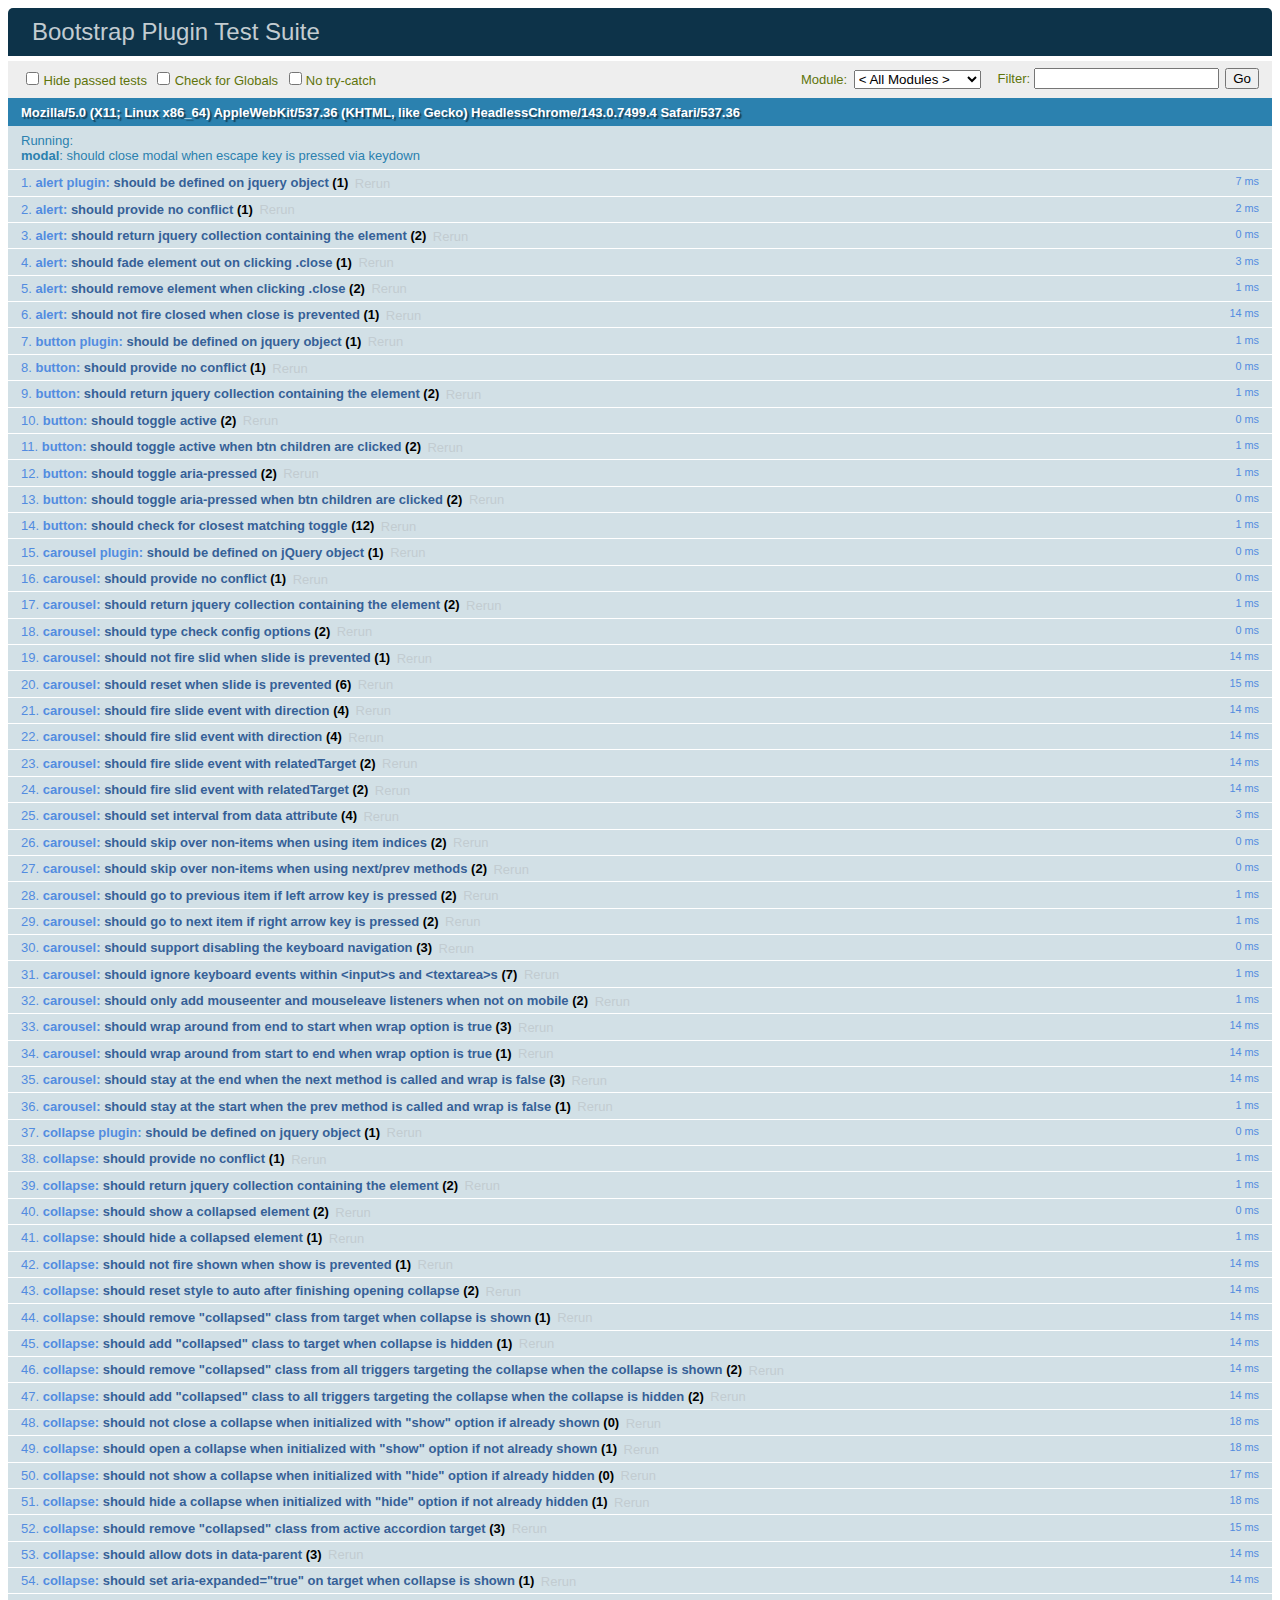
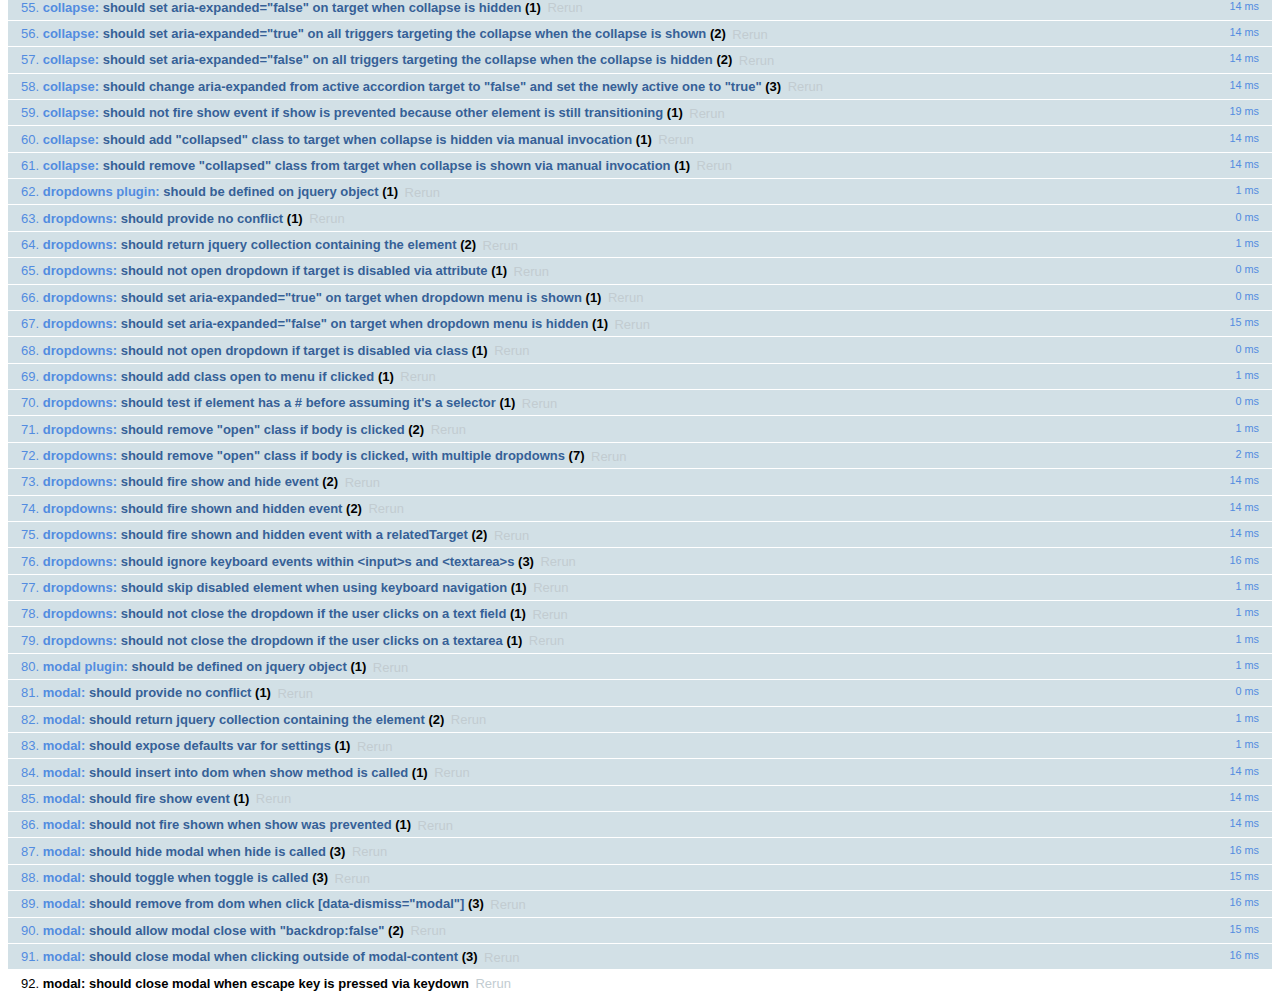
<file: home/static/lib/bootstrap-4.0.0-alpha/js/tests/index.html>
<!DOCTYPE html>
<html>
  <head>
    <meta charset="utf-8">
    <title>Bootstrap Plugin Test Suite</title>
    <meta name="viewport" content="width=device-width, initial-scale=1">

    <!-- jQuery -->
    <script src="vendor/jquery.min.js"></script>
    <script src="vendor/tether.min.js"></script>
    <script>
      // Disable jQuery event aliases to ensure we don't accidentally use any of them
      (function () {
        var eventAliases = [
          'blur',
          'focus',
          'focusin',
          'focusout',
          'load',
          'resize',
          'scroll',
          'unload',
          'click',
          'dblclick',
          'mousedown',
          'mouseup',
          'mousemove',
          'mouseover',
          'mouseout',
          'mouseenter',
          'mouseleave',
          'change',
          'select',
          'submit',
          'keydown',
          'keypress',
          'keyup',
          'error',
          'contextmenu',
          'hover',
          'bind',
          'unbind',
          'delegate',
          'undelegate'
        ]
        for (var i = 0; i < eventAliases.length; i++) {
          $.fn[eventAliases[i]] = undefined
        }
      })()
    </script>

    <!-- QUnit -->
    <link rel="stylesheet" href="vendor/qunit.css" media="screen">
    <script src="vendor/qunit.js"></script>
    <script>
      // See https://github.com/axemclion/grunt-saucelabs#test-result-details-with-qunit
      var log = []
      // Require assert.expect in each test
      QUnit.config.requireExpects = true
      QUnit.done(function (testResults) {
        var tests = []
        for (var i = 0, len = log.length; i < len; i++) {
          var details = log[i]
          tests.push({
            name: details.name,
            result: details.result,
            expected: details.expected,
            actual: details.actual,
            source: details.source
          })
        }
        testResults.tests = tests

        window.global_test_results = testResults
      })

      QUnit.testStart(function (testDetails) {
        $(window).scrollTop(0)
        QUnit.log(function (details) {
          if (!details.result) {
            details.name = testDetails.name
            log.push(details)
          }
        })
      })

      // Cleanup
      QUnit.testDone(function () {
        $('#qunit-fixture').empty()
        $('#modal-test, .modal-backdrop').remove()
      })

      // Display fixture on-screen on iOS to avoid false positives
      if (/iPhone|iPad|iPod/.test(navigator.userAgent)) {
        QUnit.begin(function() {
          $('#qunit-fixture').css({ top: 0, left: 0 })
        })

        QUnit.done(function () {
          $('#qunit-fixture').css({ top: '', left: '' })
        })
      }

      // Disable deprecated global QUnit method aliases in preparation for QUnit v2
      (function () {
        var methodNames = [
          'async',
          'asyncTest',
          'deepEqual',
          'equal',
          'expect',
          'module',
          'notDeepEqual',
          'notEqual',
          'notPropEqual',
          'notStrictEqual',
          'ok',
          'propEqual',
          'push',
          'start',
          'stop',
          'strictEqual',
          'test',
          'throws'
        ];
        for (var i = 0; i < methodNames.length; i++) {
          var methodName = methodNames[i];
          window[methodName] = undefined;
        }
      })();
    </script>

    <!-- es6 Plugin sources -->
    <script src="../../js/dist/util.js"></script>
    <script src="../../js/dist/alert.js"></script>
    <script src="../../js/dist/button.js"></script>
    <script src="../../js/dist/carousel.js"></script>
    <script src="../../js/dist/collapse.js"></script>
    <script src="../../js/dist/dropdown.js"></script>
    <script src="../../js/dist/modal.js"></script>
    <script src="../../js/dist/scrollspy.js"></script>
    <script src="../../js/dist/tab.js"></script>
    <script src="../../js/dist/tooltip.js"></script>
    <script src="../../js/dist/popover.js"></script>

    <!-- Unit tests -->
    <script src="unit/alert.js"></script>
    <script src="unit/button.js"></script>
    <script src="unit/carousel.js"></script>
    <script src="unit/collapse.js"></script>
    <script src="unit/dropdown.js"></script>
    <script src="unit/modal.js"></script>
    <script src="unit/scrollspy.js"></script>
    <script src="unit/tab.js"></script>
    <script src="unit/tooltip.js"></script>
    <script src="unit/popover.js"></script>

  </head>
  <body>
    <div id="qunit-container">
      <div id="qunit"></div>
      <div id="qunit-fixture"></div>
    </div>
  </body>
</html>
</file>
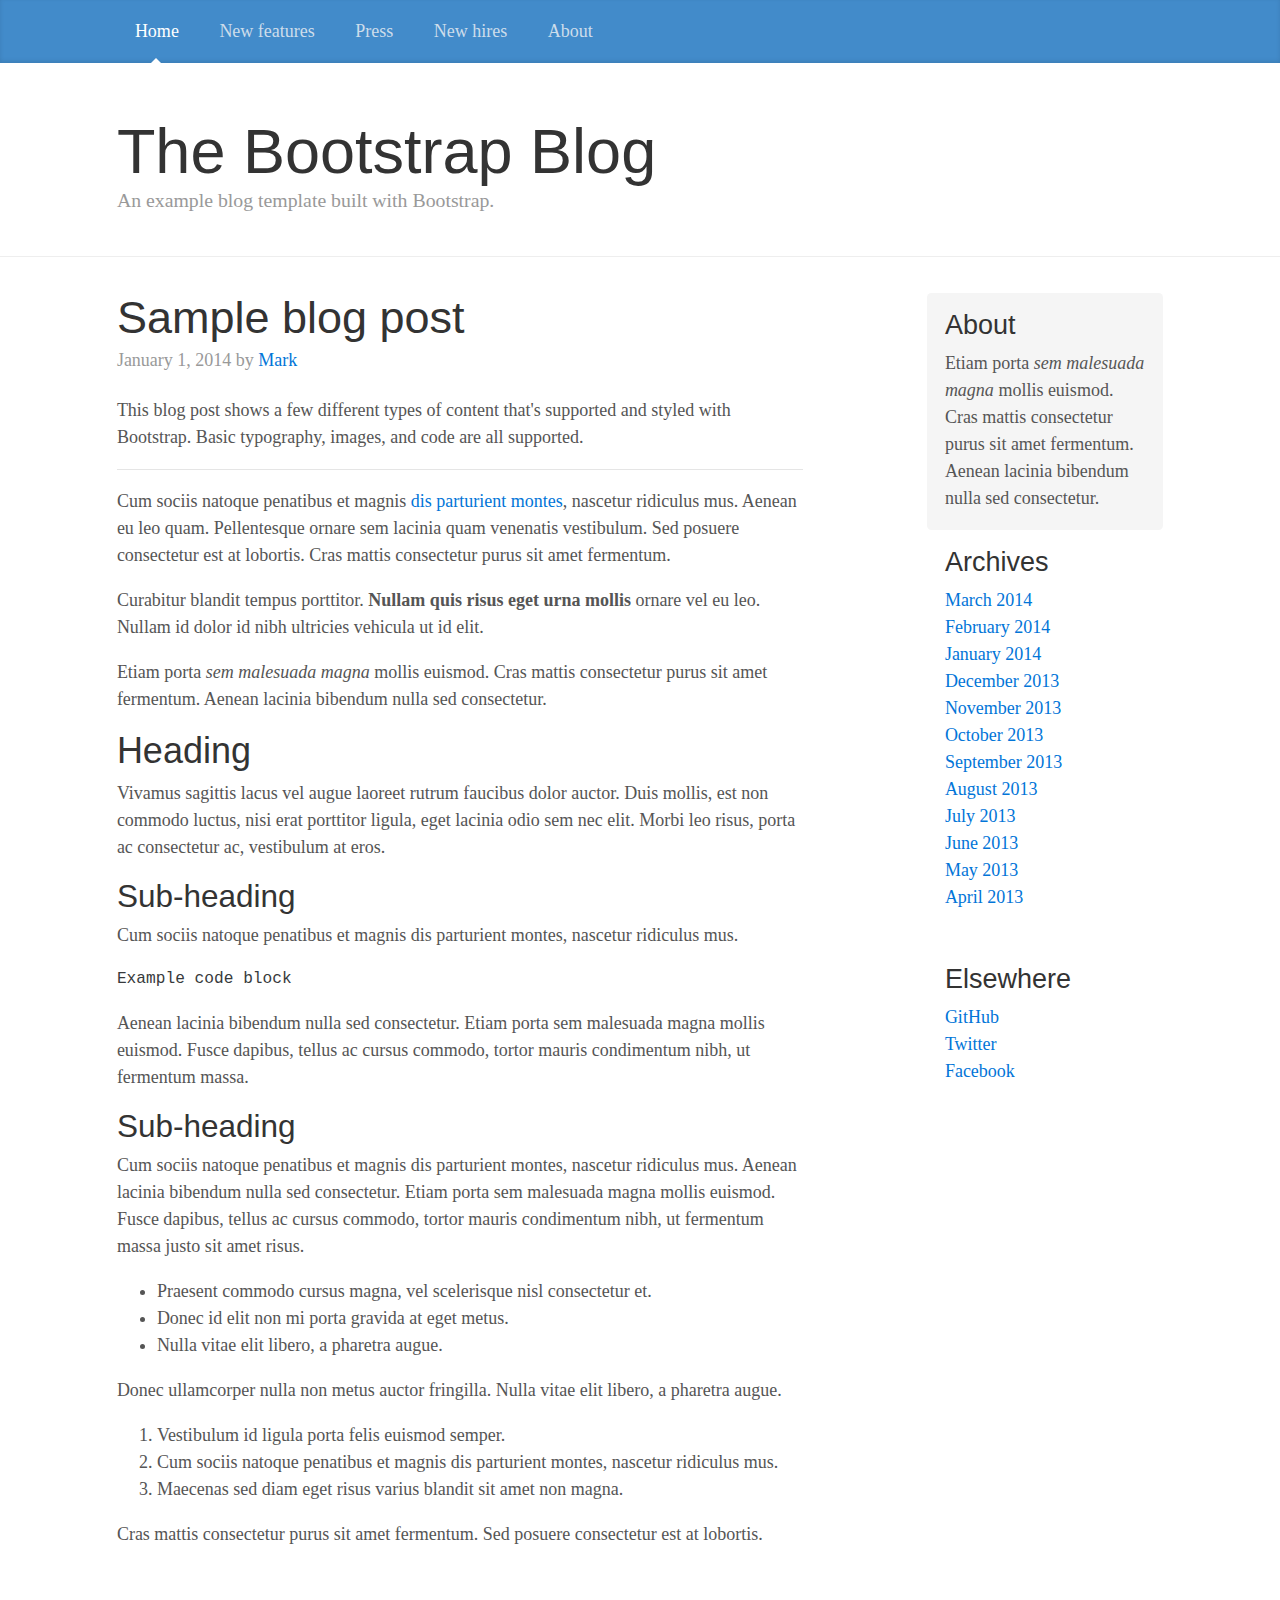
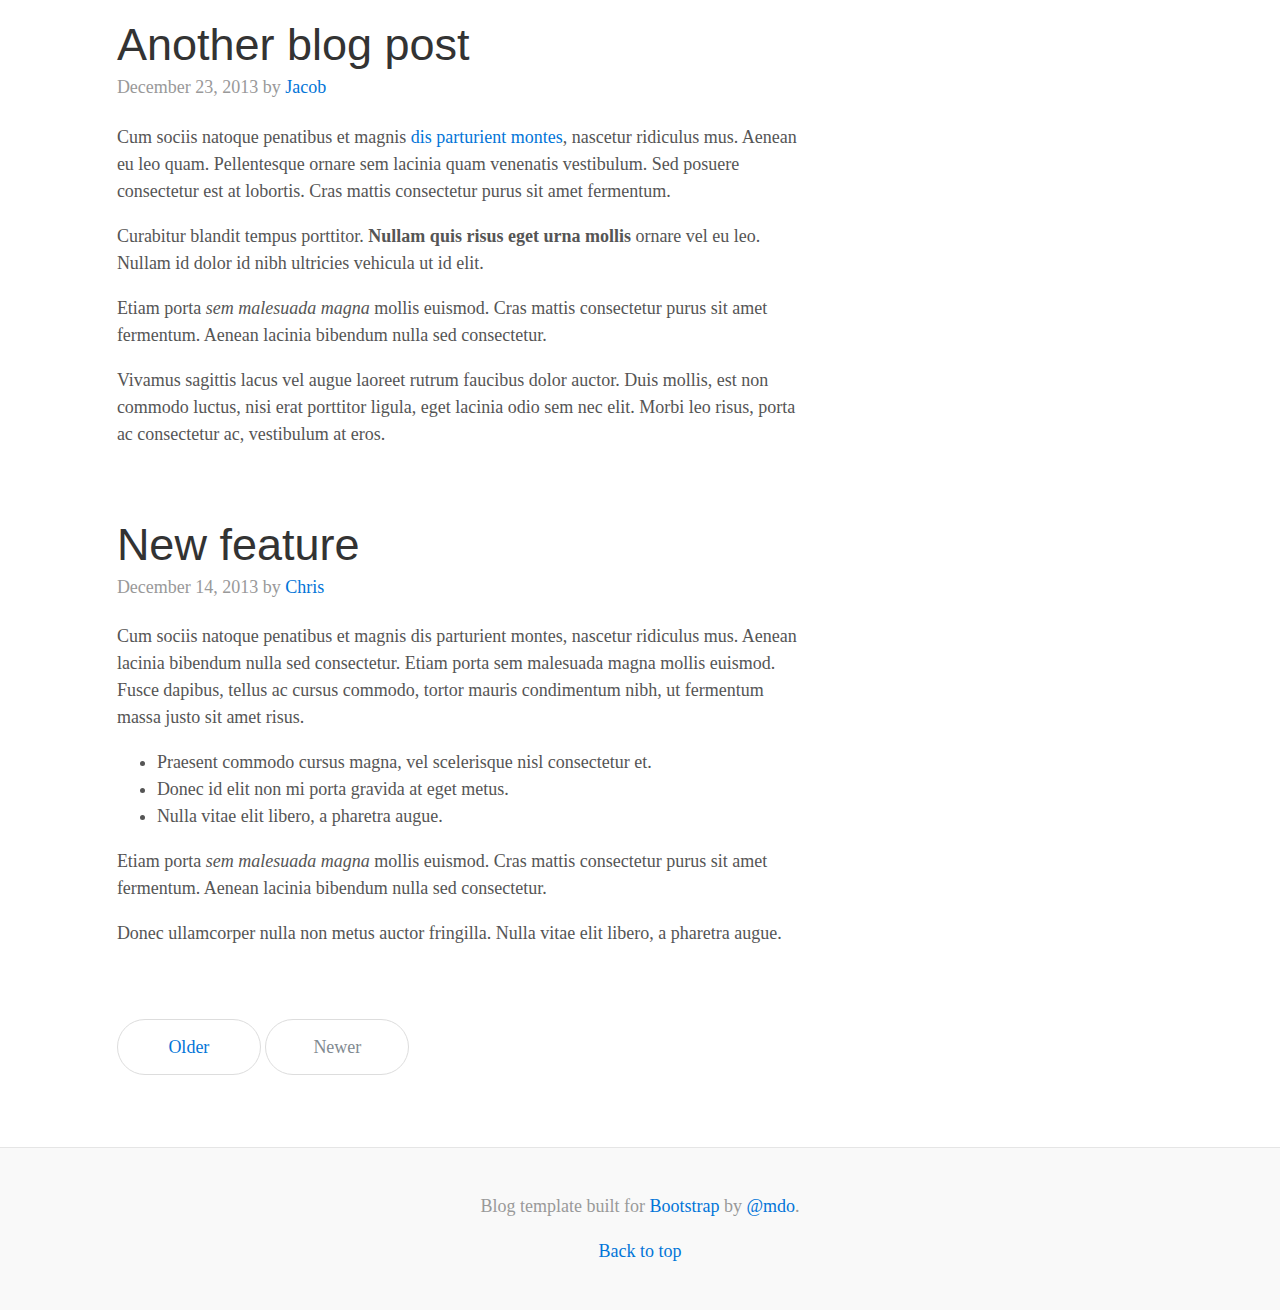
<file: home/static/lib/bootstrap-4.0.0-alpha/docs/examples/blog/index.html>
<!DOCTYPE html>
<html lang="en">
  <head>
    <meta charset="utf-8">
    <meta http-equiv="X-UA-Compatible" content="IE=edge">
    <meta name="viewport" content="width=device-width, initial-scale=1">
    <!-- The above 3 meta tags *must* come first in the head; any other head content must come *after* these tags -->
    <meta name="description" content="">
    <meta name="author" content="">
    <link rel="icon" href="../../favicon.ico">

    <title>Blog Template for Bootstrap</title>

    <!-- Bootstrap core CSS -->
    <link href="../../dist/css/bootstrap.min.css" rel="stylesheet">

    <!-- Custom styles for this template -->
    <link href="blog.css" rel="stylesheet">

    <!-- IE10 viewport hack for Surface/desktop Windows 8 bug -->
    <script src="../../assets/js/ie10-viewport-bug-workaround.js"></script>
  </head>

  <body>

    <div class="blog-masthead">
      <div class="container">
        <nav class="nav blog-nav">
          <a class="nav-link active" href="#">Home</a>
          <a class="nav-link" href="#">New features</a>
          <a class="nav-link" href="#">Press</a>
          <a class="nav-link" href="#">New hires</a>
          <a class="nav-link" href="#">About</a>
        </nav>
      </div>
    </div>

    <div class="blog-header">
      <div class="container">
        <h1 class="blog-title">The Bootstrap Blog</h1>
        <p class="lead blog-description">An example blog template built with Bootstrap.</p>
      </div>
    </div>

    <div class="container">

      <div class="row">

        <div class="col-sm-8 blog-main">

          <div class="blog-post">
            <h2 class="blog-post-title">Sample blog post</h2>
            <p class="blog-post-meta">January 1, 2014 by <a href="#">Mark</a></p>

            <p>This blog post shows a few different types of content that's supported and styled with Bootstrap. Basic typography, images, and code are all supported.</p>
            <hr>
            <p>Cum sociis natoque penatibus et magnis <a href="#">dis parturient montes</a>, nascetur ridiculus mus. Aenean eu leo quam. Pellentesque ornare sem lacinia quam venenatis vestibulum. Sed posuere consectetur est at lobortis. Cras mattis consectetur purus sit amet fermentum.</p>
            <blockquote>
              <p>Curabitur blandit tempus porttitor. <strong>Nullam quis risus eget urna mollis</strong> ornare vel eu leo. Nullam id dolor id nibh ultricies vehicula ut id elit.</p>
            </blockquote>
            <p>Etiam porta <em>sem malesuada magna</em> mollis euismod. Cras mattis consectetur purus sit amet fermentum. Aenean lacinia bibendum nulla sed consectetur.</p>
            <h2>Heading</h2>
            <p>Vivamus sagittis lacus vel augue laoreet rutrum faucibus dolor auctor. Duis mollis, est non commodo luctus, nisi erat porttitor ligula, eget lacinia odio sem nec elit. Morbi leo risus, porta ac consectetur ac, vestibulum at eros.</p>
            <h3>Sub-heading</h3>
            <p>Cum sociis natoque penatibus et magnis dis parturient montes, nascetur ridiculus mus.</p>
            <pre><code>Example code block</code></pre>
            <p>Aenean lacinia bibendum nulla sed consectetur. Etiam porta sem malesuada magna mollis euismod. Fusce dapibus, tellus ac cursus commodo, tortor mauris condimentum nibh, ut fermentum massa.</p>
            <h3>Sub-heading</h3>
            <p>Cum sociis natoque penatibus et magnis dis parturient montes, nascetur ridiculus mus. Aenean lacinia bibendum nulla sed consectetur. Etiam porta sem malesuada magna mollis euismod. Fusce dapibus, tellus ac cursus commodo, tortor mauris condimentum nibh, ut fermentum massa justo sit amet risus.</p>
            <ul>
              <li>Praesent commodo cursus magna, vel scelerisque nisl consectetur et.</li>
              <li>Donec id elit non mi porta gravida at eget metus.</li>
              <li>Nulla vitae elit libero, a pharetra augue.</li>
            </ul>
            <p>Donec ullamcorper nulla non metus auctor fringilla. Nulla vitae elit libero, a pharetra augue.</p>
            <ol>
              <li>Vestibulum id ligula porta felis euismod semper.</li>
              <li>Cum sociis natoque penatibus et magnis dis parturient montes, nascetur ridiculus mus.</li>
              <li>Maecenas sed diam eget risus varius blandit sit amet non magna.</li>
            </ol>
            <p>Cras mattis consectetur purus sit amet fermentum. Sed posuere consectetur est at lobortis.</p>
          </div><!-- /.blog-post -->

          <div class="blog-post">
            <h2 class="blog-post-title">Another blog post</h2>
            <p class="blog-post-meta">December 23, 2013 by <a href="#">Jacob</a></p>

            <p>Cum sociis natoque penatibus et magnis <a href="#">dis parturient montes</a>, nascetur ridiculus mus. Aenean eu leo quam. Pellentesque ornare sem lacinia quam venenatis vestibulum. Sed posuere consectetur est at lobortis. Cras mattis consectetur purus sit amet fermentum.</p>
            <blockquote>
              <p>Curabitur blandit tempus porttitor. <strong>Nullam quis risus eget urna mollis</strong> ornare vel eu leo. Nullam id dolor id nibh ultricies vehicula ut id elit.</p>
            </blockquote>
            <p>Etiam porta <em>sem malesuada magna</em> mollis euismod. Cras mattis consectetur purus sit amet fermentum. Aenean lacinia bibendum nulla sed consectetur.</p>
            <p>Vivamus sagittis lacus vel augue laoreet rutrum faucibus dolor auctor. Duis mollis, est non commodo luctus, nisi erat porttitor ligula, eget lacinia odio sem nec elit. Morbi leo risus, porta ac consectetur ac, vestibulum at eros.</p>
          </div><!-- /.blog-post -->

          <div class="blog-post">
            <h2 class="blog-post-title">New feature</h2>
            <p class="blog-post-meta">December 14, 2013 by <a href="#">Chris</a></p>

            <p>Cum sociis natoque penatibus et magnis dis parturient montes, nascetur ridiculus mus. Aenean lacinia bibendum nulla sed consectetur. Etiam porta sem malesuada magna mollis euismod. Fusce dapibus, tellus ac cursus commodo, tortor mauris condimentum nibh, ut fermentum massa justo sit amet risus.</p>
            <ul>
              <li>Praesent commodo cursus magna, vel scelerisque nisl consectetur et.</li>
              <li>Donec id elit non mi porta gravida at eget metus.</li>
              <li>Nulla vitae elit libero, a pharetra augue.</li>
            </ul>
            <p>Etiam porta <em>sem malesuada magna</em> mollis euismod. Cras mattis consectetur purus sit amet fermentum. Aenean lacinia bibendum nulla sed consectetur.</p>
            <p>Donec ullamcorper nulla non metus auctor fringilla. Nulla vitae elit libero, a pharetra augue.</p>
          </div><!-- /.blog-post -->

          <nav>
            <ul class="pager">
              <li><a href="#">Older</a></li>
              <li class="disabled"><a href="#">Newer</a></li>
            </ul>
          </nav>

        </div><!-- /.blog-main -->

        <div class="col-sm-3 col-sm-offset-1 blog-sidebar">
          <div class="sidebar-module sidebar-module-inset">
            <h4>About</h4>
            <p>Etiam porta <em>sem malesuada magna</em> mollis euismod. Cras mattis consectetur purus sit amet fermentum. Aenean lacinia bibendum nulla sed consectetur.</p>
          </div>
          <div class="sidebar-module">
            <h4>Archives</h4>
            <ol class="list-unstyled">
              <li><a href="#">March 2014</a></li>
              <li><a href="#">February 2014</a></li>
              <li><a href="#">January 2014</a></li>
              <li><a href="#">December 2013</a></li>
              <li><a href="#">November 2013</a></li>
              <li><a href="#">October 2013</a></li>
              <li><a href="#">September 2013</a></li>
              <li><a href="#">August 2013</a></li>
              <li><a href="#">July 2013</a></li>
              <li><a href="#">June 2013</a></li>
              <li><a href="#">May 2013</a></li>
              <li><a href="#">April 2013</a></li>
            </ol>
          </div>
          <div class="sidebar-module">
            <h4>Elsewhere</h4>
            <ol class="list-unstyled">
              <li><a href="#">GitHub</a></li>
              <li><a href="#">Twitter</a></li>
              <li><a href="#">Facebook</a></li>
            </ol>
          </div>
        </div><!-- /.blog-sidebar -->

      </div><!-- /.row -->

    </div><!-- /.container -->

    <footer class="blog-footer">
      <p>Blog template built for <a href="http://getbootstrap.com">Bootstrap</a> by <a href="https://twitter.com/mdo">@mdo</a>.</p>
      <p>
        <a href="#">Back to top</a>
      </p>
    </footer>


    <!-- Bootstrap core JavaScript
    ================================================== -->
    <!-- Placed at the end of the document so the pages load faster -->
    <script src="https://ajax.googleapis.com/ajax/libs/jquery/1.11.3/jquery.min.js"></script>
    <script>window.jQuery || document.write('<script src="../../assets/js/vendor/jquery.min.js"><\/script>')</script>
    <script src="../../dist/js/bootstrap.min.js"></script>
    <!-- IE10 viewport hack for Surface/desktop Windows 8 bug -->
    <script src="../../assets/js/ie10-viewport-bug-workaround.js"></script>
  </body>
</html>
</file>
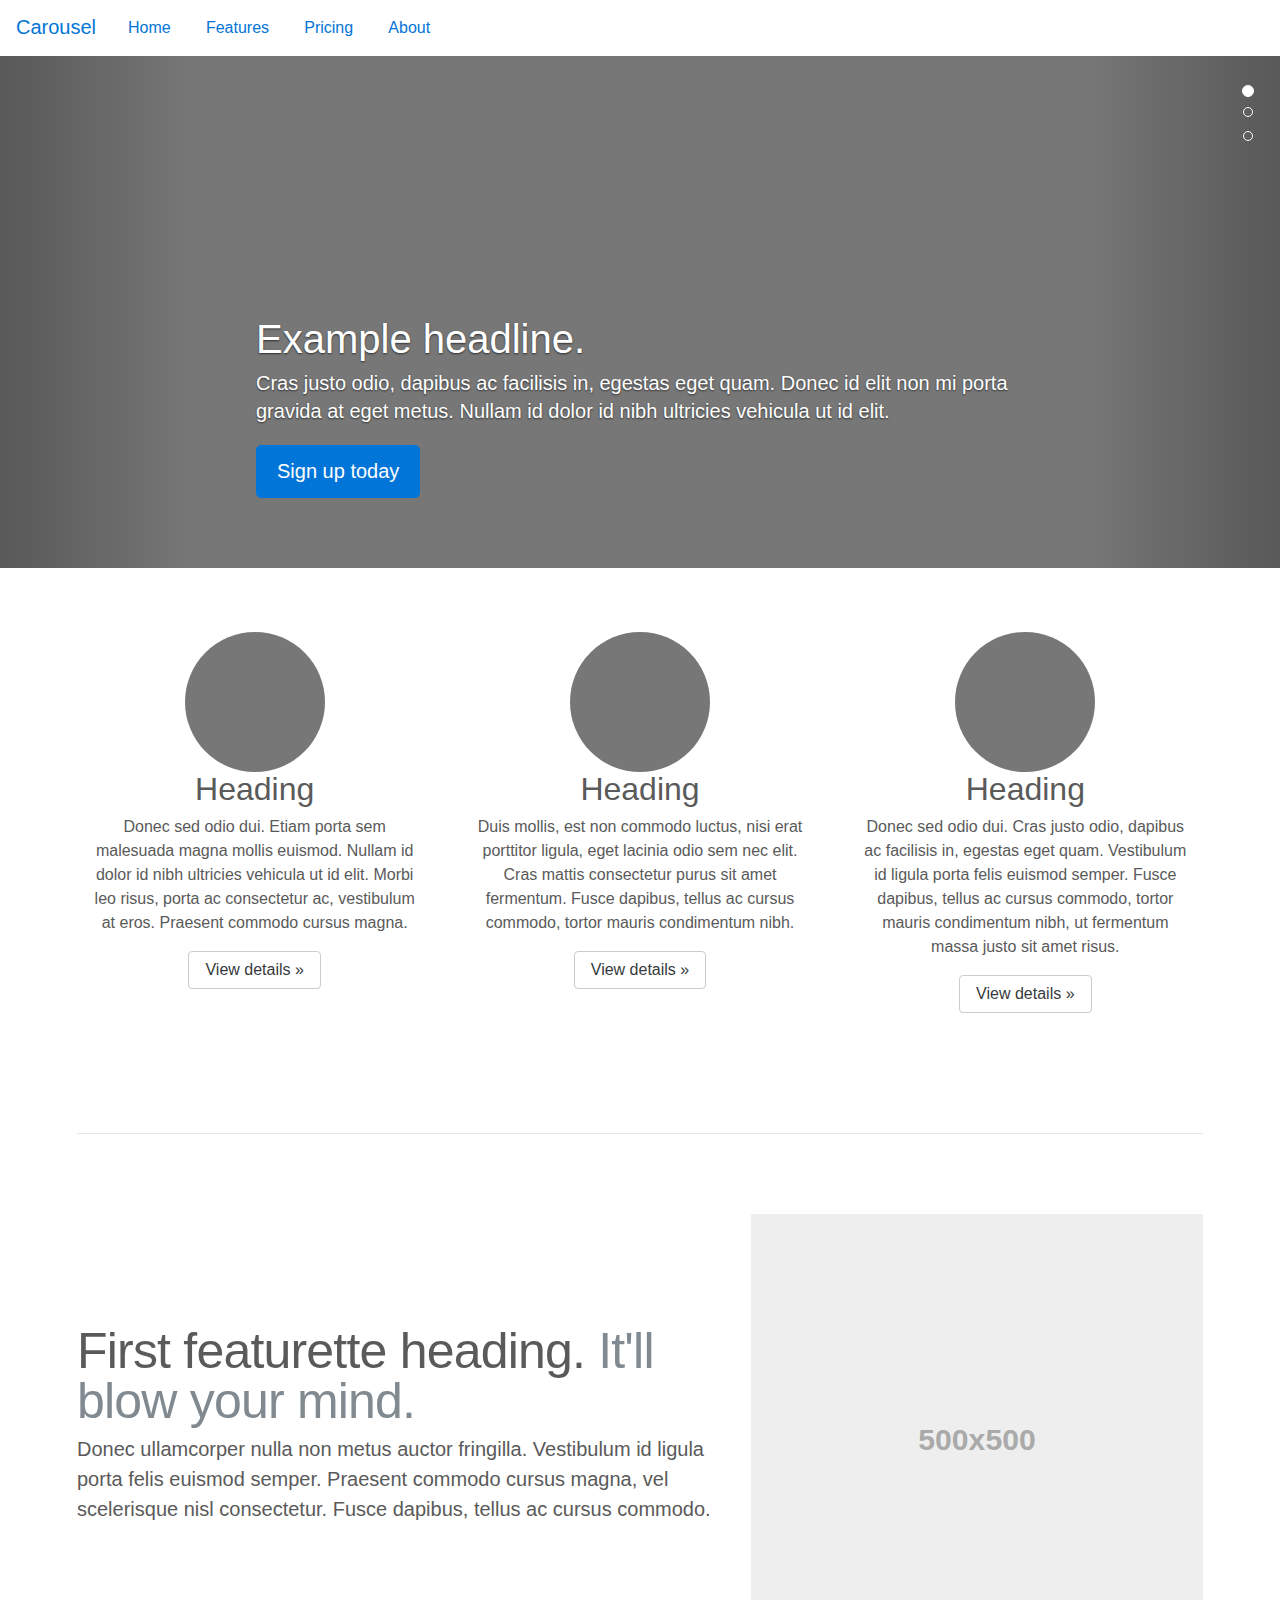
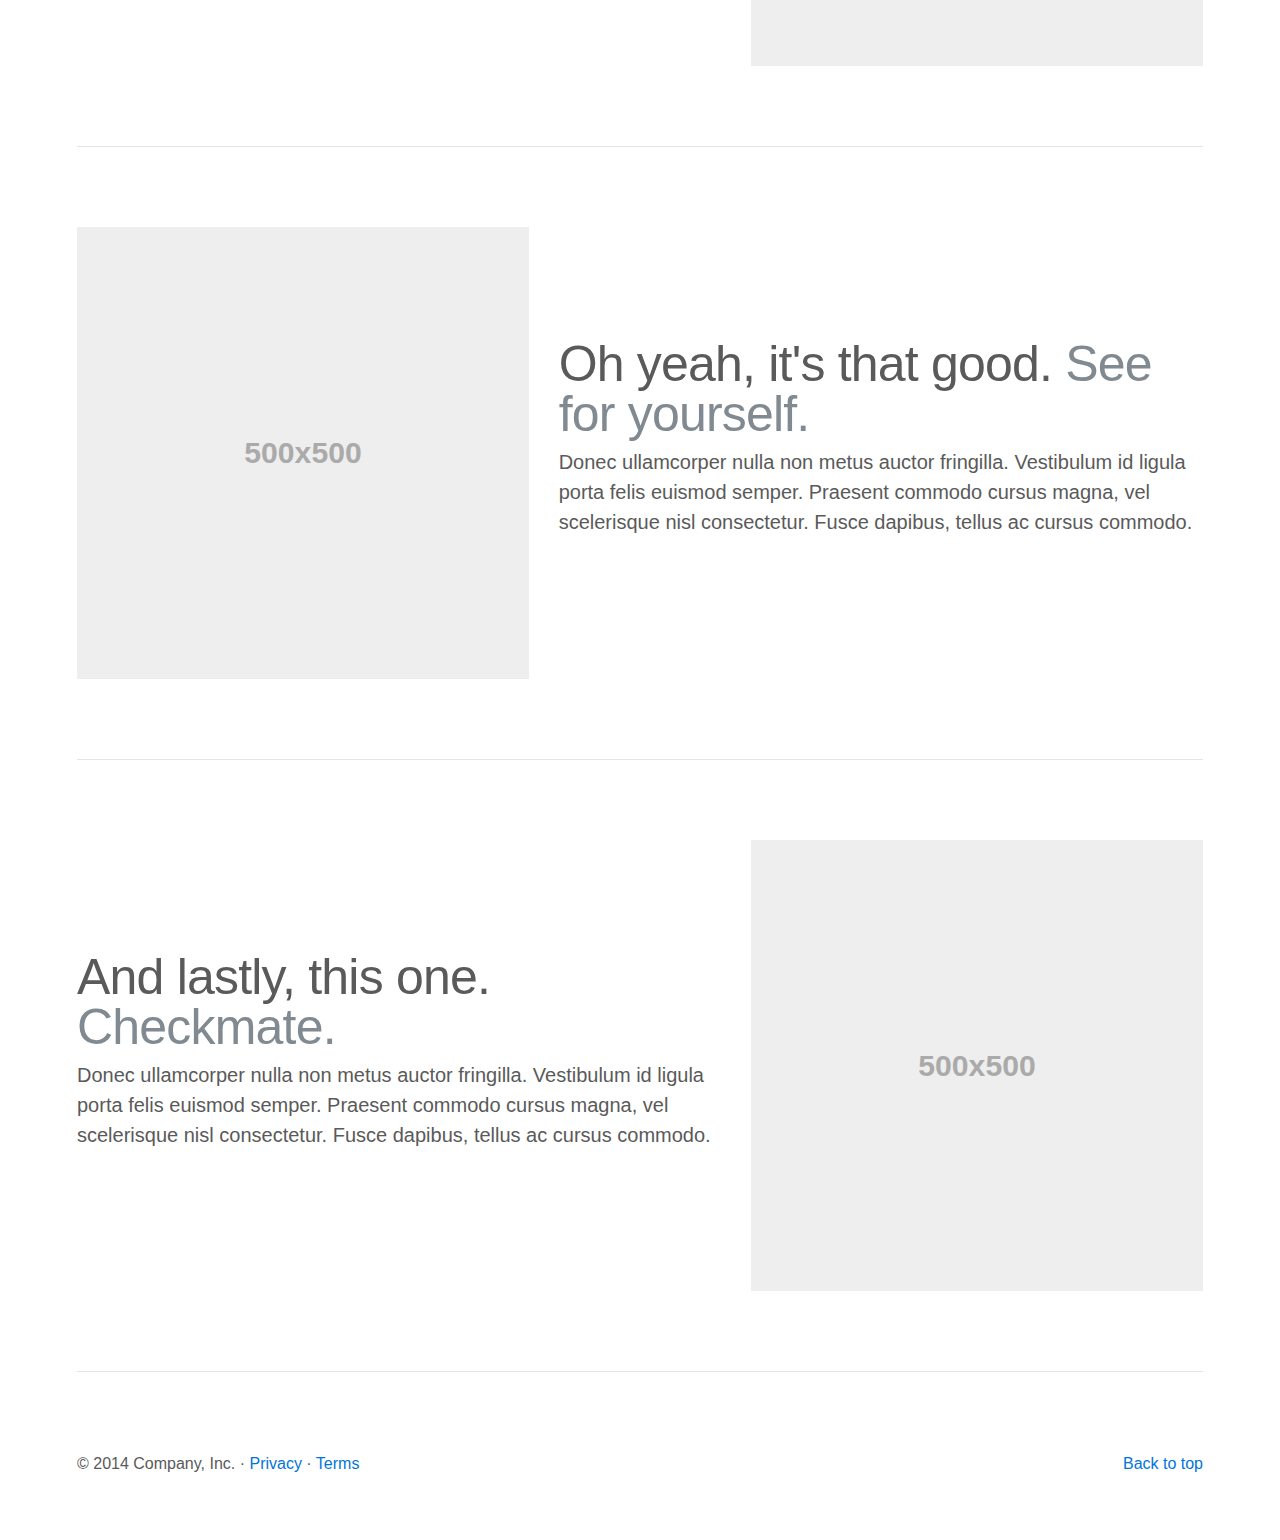
<file: home/static/lib/bootstrap-4.0.0-alpha/docs/examples/carousel/index.html>
<!DOCTYPE html>
<html lang="en">
  <head>
    <meta charset="utf-8">
    <meta http-equiv="X-UA-Compatible" content="IE=edge">
    <meta name="viewport" content="width=device-width, initial-scale=1">
    <!-- The above 3 meta tags *must* come first in the head; any other head content must come *after* these tags -->
    <meta name="description" content="">
    <meta name="author" content="">
    <link rel="icon" href="../../favicon.ico">

    <title>Carousel Template for Bootstrap</title>

    <!-- Bootstrap core CSS -->
    <link href="../../dist/css/bootstrap.min.css" rel="stylesheet">

    <!-- IE10 viewport hack for Surface/desktop Windows 8 bug -->
    <script src="../../assets/js/ie10-viewport-bug-workaround.js"></script>

    <!-- Custom styles for this template -->
    <link href="carousel.css" rel="stylesheet">
  </head>
  <body>

    <nav class="navbar navbar-default navbar-static-top">
      <a href="#" class="navbar-brand">Carousel</a>
      <ul class="nav nav-pills">
        <li class="nav-item active">
          <a class="nav-link" href="#">Home <span class="sr-only">(current)</span></a>
        </li>
        <li class="nav-item">
          <a class="nav-link" href="#">Features</a>
        </li>
        <li class="nav-item">
          <a class="nav-link" href="#">Pricing</a>
        </li>
        <li class="nav-item">
          <a class="nav-link" href="#">About</a>
        </li>
      </ul>
    </nav>


    <!-- Carousel
    ================================================== -->
    <div id="myCarousel" class="carousel slide" data-ride="carousel">
      <!-- Indicators -->
      <ol class="carousel-indicators">
        <li data-target="#myCarousel" data-slide-to="0" class="active"></li>
        <li data-target="#myCarousel" data-slide-to="1"></li>
        <li data-target="#myCarousel" data-slide-to="2"></li>
      </ol>
      <div class="carousel-inner" role="listbox">
        <div class="carousel-item active">
          <img class="first-slide" src="[data-uri]" alt="First slide">
          <div class="container">
            <div class="carousel-caption text-left">
              <h1>Example headline.</h1>
              <p>Cras justo odio, dapibus ac facilisis in, egestas eget quam. Donec id elit non mi porta gravida at eget metus. Nullam id dolor id nibh ultricies vehicula ut id elit.</p>
              <p><a class="btn btn-lg btn-primary" href="#" role="button">Sign up today</a></p>
            </div>
          </div>
        </div>
        <div class="carousel-item">
          <img class="second-slide" src="[data-uri]" alt="Second slide">
          <div class="container">
            <div class="carousel-caption">
              <h1>Another example headline.</h1>
              <p>Cras justo odio, dapibus ac facilisis in, egestas eget quam. Donec id elit non mi porta gravida at eget metus. Nullam id dolor id nibh ultricies vehicula ut id elit.</p>
              <p><a class="btn btn-lg btn-primary" href="#" role="button">Learn more</a></p>
            </div>
          </div>
        </div>
        <div class="carousel-item">
          <img class="third-slide" src="[data-uri]" alt="Third slide">
          <div class="container">
            <div class="carousel-caption text-right">
              <h1>One more for good measure.</h1>
              <p>Cras justo odio, dapibus ac facilisis in, egestas eget quam. Donec id elit non mi porta gravida at eget metus. Nullam id dolor id nibh ultricies vehicula ut id elit.</p>
              <p><a class="btn btn-lg btn-primary" href="#" role="button">Browse gallery</a></p>
            </div>
          </div>
        </div>
      </div>
      <a class="left carousel-control" href="#myCarousel" role="button" data-slide="prev">
        <span class="glyphicon glyphicon-chevron-left" aria-hidden="true"></span>
        <span class="sr-only">Previous</span>
      </a>
      <a class="right carousel-control" href="#myCarousel" role="button" data-slide="next">
        <span class="glyphicon glyphicon-chevron-right" aria-hidden="true"></span>
        <span class="sr-only">Next</span>
      </a>
    </div><!-- /.carousel -->


    <!-- Marketing messaging and featurettes
    ================================================== -->
    <!-- Wrap the rest of the page in another container to center all the content. -->

    <div class="container marketing">

      <!-- Three columns of text below the carousel -->
      <div class="row">
        <div class="col-lg-4">
          <img class="img-circle" src="[data-uri]" alt="Generic placeholder image" width="140" height="140">
          <h2>Heading</h2>
          <p>Donec sed odio dui. Etiam porta sem malesuada magna mollis euismod. Nullam id dolor id nibh ultricies vehicula ut id elit. Morbi leo risus, porta ac consectetur ac, vestibulum at eros. Praesent commodo cursus magna.</p>
          <p><a class="btn btn-secondary" href="#" role="button">View details &raquo;</a></p>
        </div><!-- /.col-lg-4 -->
        <div class="col-lg-4">
          <img class="img-circle" src="[data-uri]" alt="Generic placeholder image" width="140" height="140">
          <h2>Heading</h2>
          <p>Duis mollis, est non commodo luctus, nisi erat porttitor ligula, eget lacinia odio sem nec elit. Cras mattis consectetur purus sit amet fermentum. Fusce dapibus, tellus ac cursus commodo, tortor mauris condimentum nibh.</p>
          <p><a class="btn btn-secondary" href="#" role="button">View details &raquo;</a></p>
        </div><!-- /.col-lg-4 -->
        <div class="col-lg-4">
          <img class="img-circle" src="[data-uri]" alt="Generic placeholder image" width="140" height="140">
          <h2>Heading</h2>
          <p>Donec sed odio dui. Cras justo odio, dapibus ac facilisis in, egestas eget quam. Vestibulum id ligula porta felis euismod semper. Fusce dapibus, tellus ac cursus commodo, tortor mauris condimentum nibh, ut fermentum massa justo sit amet risus.</p>
          <p><a class="btn btn-secondary" href="#" role="button">View details &raquo;</a></p>
        </div><!-- /.col-lg-4 -->
      </div><!-- /.row -->


      <!-- START THE FEATURETTES -->

      <hr class="featurette-divider">

      <div class="row featurette">
        <div class="col-md-7">
          <h2 class="featurette-heading">First featurette heading. <span class="text-muted">It'll blow your mind.</span></h2>
          <p class="lead">Donec ullamcorper nulla non metus auctor fringilla. Vestibulum id ligula porta felis euismod semper. Praesent commodo cursus magna, vel scelerisque nisl consectetur. Fusce dapibus, tellus ac cursus commodo.</p>
        </div>
        <div class="col-md-5">
          <img class="featurette-image img-responsive center-block" data-src="holder.js/500x500/auto" alt="Generic placeholder image">
        </div>
      </div>

      <hr class="featurette-divider">

      <div class="row featurette">
        <div class="col-md-7 col-md-push-5">
          <h2 class="featurette-heading">Oh yeah, it's that good. <span class="text-muted">See for yourself.</span></h2>
          <p class="lead">Donec ullamcorper nulla non metus auctor fringilla. Vestibulum id ligula porta felis euismod semper. Praesent commodo cursus magna, vel scelerisque nisl consectetur. Fusce dapibus, tellus ac cursus commodo.</p>
        </div>
        <div class="col-md-5 col-md-pull-7">
          <img class="featurette-image img-responsive center-block" data-src="holder.js/500x500/auto" alt="Generic placeholder image">
        </div>
      </div>

      <hr class="featurette-divider">

      <div class="row featurette">
        <div class="col-md-7">
          <h2 class="featurette-heading">And lastly, this one. <span class="text-muted">Checkmate.</span></h2>
          <p class="lead">Donec ullamcorper nulla non metus auctor fringilla. Vestibulum id ligula porta felis euismod semper. Praesent commodo cursus magna, vel scelerisque nisl consectetur. Fusce dapibus, tellus ac cursus commodo.</p>
        </div>
        <div class="col-md-5">
          <img class="featurette-image img-responsive center-block" data-src="holder.js/500x500/auto" alt="Generic placeholder image">
        </div>
      </div>

      <hr class="featurette-divider">

      <!-- /END THE FEATURETTES -->


      <!-- FOOTER -->
      <footer>
        <p class="pull-right"><a href="#">Back to top</a></p>
        <p>&copy; 2014 Company, Inc. &middot; <a href="#">Privacy</a> &middot; <a href="#">Terms</a></p>
      </footer>

    </div><!-- /.container -->


    <!-- Bootstrap core JavaScript
    ================================================== -->
    <!-- Placed at the end of the document so the pages load faster -->
    <script src="https://ajax.googleapis.com/ajax/libs/jquery/1.11.3/jquery.min.js"></script>
    <script>window.jQuery || document.write('<script src="../../assets/js/vendor/jquery.min.js"><\/script>')</script>
    <script src="../../dist/js/bootstrap.min.js"></script>
    <!-- Just to make our placeholder images work. Don't actually copy the next line! -->
    <script src="../../assets/js/vendor/holder.min.js"></script>
    <!-- IE10 viewport hack for Surface/desktop Windows 8 bug -->
    <script src="../../assets/js/ie10-viewport-bug-workaround.js"></script>
  </body>
</html>
</file>
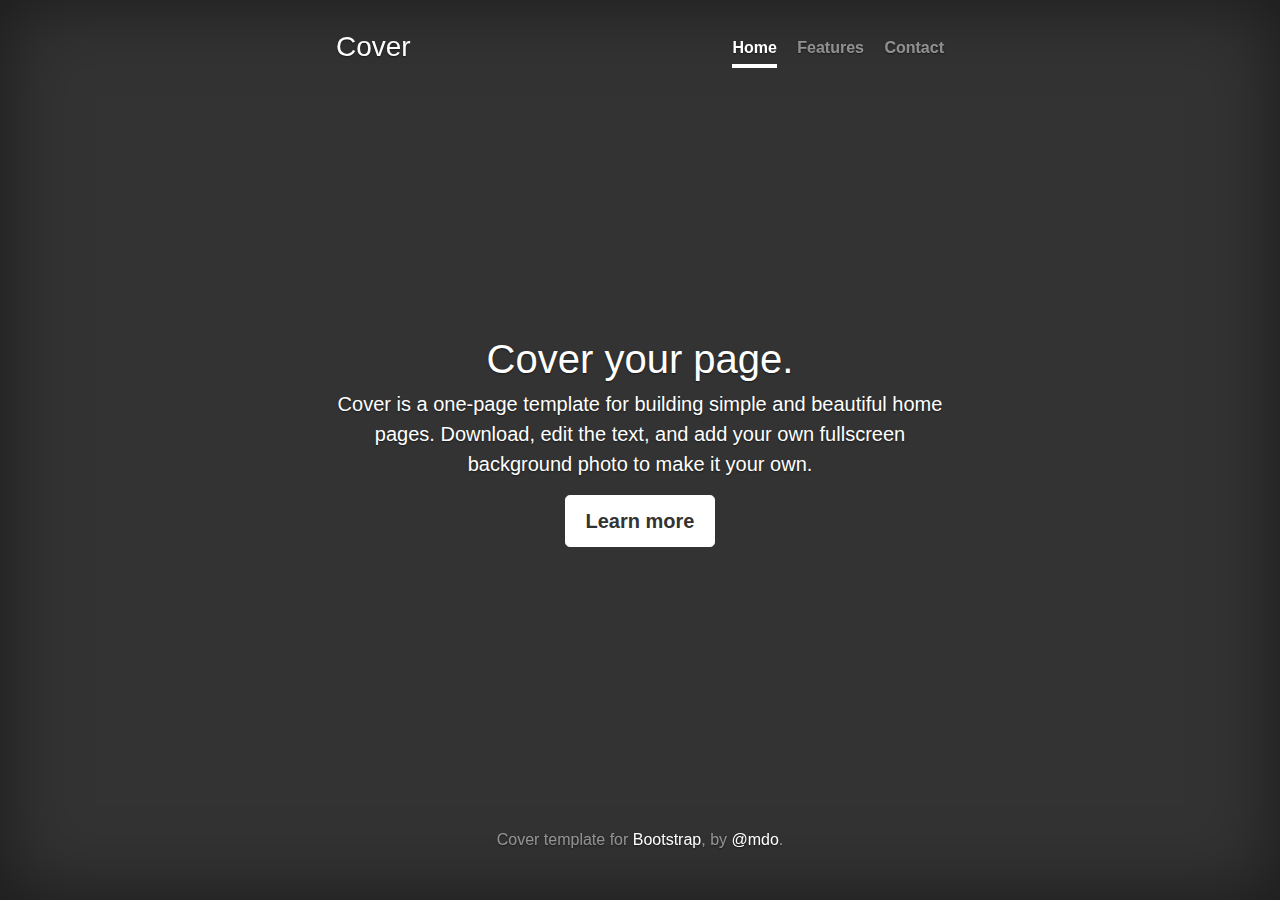
<file: home/static/lib/bootstrap-4.0.0-alpha/docs/examples/cover/index.html>
<!DOCTYPE html>
<html lang="en">
  <head>
    <meta charset="utf-8">
    <meta http-equiv="X-UA-Compatible" content="IE=edge">
    <meta name="viewport" content="width=device-width, initial-scale=1">
    <!-- The above 3 meta tags *must* come first in the head; any other head content must come *after* these tags -->
    <meta name="description" content="">
    <meta name="author" content="">
    <link rel="icon" href="../../favicon.ico">

    <title>Cover Template for Bootstrap</title>

    <!-- Bootstrap core CSS -->
    <link href="../../dist/css/bootstrap.min.css" rel="stylesheet">

    <!-- Custom styles for this template -->
    <link href="cover.css" rel="stylesheet">

    <!-- IE10 viewport hack for Surface/desktop Windows 8 bug -->
    <script src="../../assets/js/ie10-viewport-bug-workaround.js"></script>
  </head>

  <body>

    <div class="site-wrapper">

      <div class="site-wrapper-inner">

        <div class="cover-container">

          <div class="masthead clearfix">
            <div class="inner">
              <h3 class="masthead-brand">Cover</h3>
              <nav class="nav nav-masthead">
                <a class="nav-link active" href="#">Home</a>
                <a class="nav-link" href="#">Features</a>
                <a class="nav-link" href="#">Contact</a>
              </nav>
            </div>
          </div>

          <div class="inner cover">
            <h1 class="cover-heading">Cover your page.</h1>
            <p class="lead">Cover is a one-page template for building simple and beautiful home pages. Download, edit the text, and add your own fullscreen background photo to make it your own.</p>
            <p class="lead">
              <a href="#" class="btn btn-lg btn-secondary">Learn more</a>
            </p>
          </div>

          <div class="mastfoot">
            <div class="inner">
              <p>Cover template for <a href="http://getbootstrap.com">Bootstrap</a>, by <a href="https://twitter.com/mdo">@mdo</a>.</p>
            </div>
          </div>

        </div>

      </div>

    </div>

    <!-- Bootstrap core JavaScript
    ================================================== -->
    <!-- Placed at the end of the document so the pages load faster -->
    <script src="https://ajax.googleapis.com/ajax/libs/jquery/1.11.3/jquery.min.js"></script>
    <script>window.jQuery || document.write('<script src="../../assets/js/vendor/jquery.min.js"><\/script>')</script>
    <script src="../../dist/js/bootstrap.min.js"></script>
    <!-- IE10 viewport hack for Surface/desktop Windows 8 bug -->
    <script src="../../assets/js/ie10-viewport-bug-workaround.js"></script>
  </body>
</html>
</file>
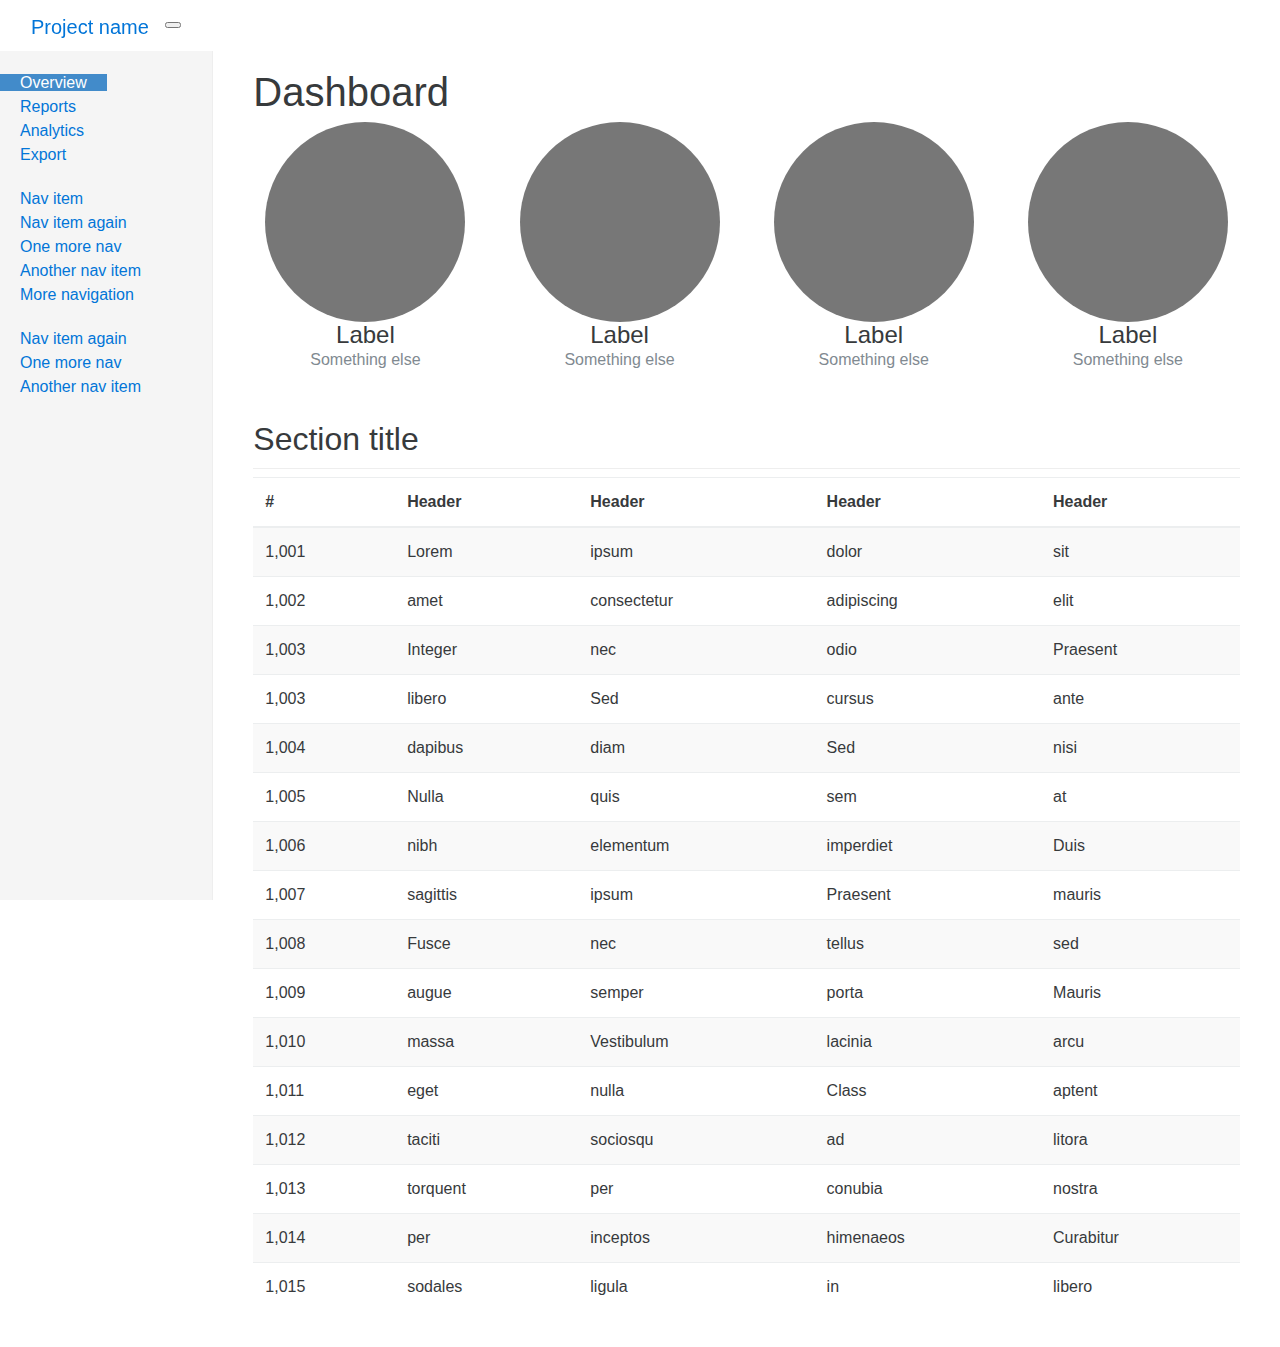
<file: home/static/lib/bootstrap-4.0.0-alpha/docs/examples/dashboard/index.html>
<!DOCTYPE html>
<html lang="en">
  <head>
    <meta charset="utf-8">
    <meta http-equiv="X-UA-Compatible" content="IE=edge">
    <meta name="viewport" content="width=device-width, initial-scale=1">
    <!-- The above 3 meta tags *must* come first in the head; any other head content must come *after* these tags -->
    <meta name="description" content="">
    <meta name="author" content="">
    <link rel="icon" href="../../favicon.ico">

    <title>Dashboard Template for Bootstrap</title>

    <!-- Bootstrap core CSS -->
    <link href="../../dist/css/bootstrap.min.css" rel="stylesheet">

    <!-- Custom styles for this template -->
    <link href="dashboard.css" rel="stylesheet">

    <!-- IE10 viewport hack for Surface/desktop Windows 8 bug -->
    <script src="../../assets/js/ie10-viewport-bug-workaround.js"></script>
  </head>

  <body>

    <nav class="navbar navbar-inverse navbar-fixed-top">
      <div class="container-fluid">
        <div class="navbar-header">
          <button type="button" class="navbar-toggle collapsed" data-toggle="collapse" data-target="#navbar" aria-expanded="false" aria-controls="navbar">
            <span class="sr-only">Toggle navigation</span>
            <span class="icon-bar"></span>
            <span class="icon-bar"></span>
            <span class="icon-bar"></span>
          </button>
          <a class="navbar-brand" href="#">Project name</a>
        </div>
        <div id="navbar" class="navbar-collapse collapse">
          <ul class="nav navbar-nav navbar-right">
            <li><a href="#">Dashboard</a></li>
            <li><a href="#">Settings</a></li>
            <li><a href="#">Profile</a></li>
            <li><a href="#">Help</a></li>
          </ul>
          <form class="navbar-form navbar-right">
            <input type="text" class="form-control" placeholder="Search...">
          </form>
        </div>
      </div>
    </nav>

    <div class="container-fluid">
      <div class="row">
        <div class="col-sm-3 col-md-2 sidebar">
          <ul class="nav nav-sidebar">
            <li class="active"><a href="#">Overview <span class="sr-only">(current)</span></a></li>
            <li><a href="#">Reports</a></li>
            <li><a href="#">Analytics</a></li>
            <li><a href="#">Export</a></li>
          </ul>
          <ul class="nav nav-sidebar">
            <li><a href="">Nav item</a></li>
            <li><a href="">Nav item again</a></li>
            <li><a href="">One more nav</a></li>
            <li><a href="">Another nav item</a></li>
            <li><a href="">More navigation</a></li>
          </ul>
          <ul class="nav nav-sidebar">
            <li><a href="">Nav item again</a></li>
            <li><a href="">One more nav</a></li>
            <li><a href="">Another nav item</a></li>
          </ul>
        </div>
        <div class="col-sm-9 col-sm-offset-3 col-md-10 col-md-offset-2 main">
          <h1 class="page-header">Dashboard</h1>

          <div class="row placeholders">
            <div class="col-xs-6 col-sm-3 placeholder">
              <img src="[data-uri]" width="200" height="200" class="img-responsive" alt="Generic placeholder thumbnail">
              <h4>Label</h4>
              <span class="text-muted">Something else</span>
            </div>
            <div class="col-xs-6 col-sm-3 placeholder">
              <img src="[data-uri]" width="200" height="200" class="img-responsive" alt="Generic placeholder thumbnail">
              <h4>Label</h4>
              <span class="text-muted">Something else</span>
            </div>
            <div class="col-xs-6 col-sm-3 placeholder">
              <img src="[data-uri]" width="200" height="200" class="img-responsive" alt="Generic placeholder thumbnail">
              <h4>Label</h4>
              <span class="text-muted">Something else</span>
            </div>
            <div class="col-xs-6 col-sm-3 placeholder">
              <img src="[data-uri]" width="200" height="200" class="img-responsive" alt="Generic placeholder thumbnail">
              <h4>Label</h4>
              <span class="text-muted">Something else</span>
            </div>
          </div>

          <h2 class="sub-header">Section title</h2>
          <div class="table-responsive">
            <table class="table table-striped">
              <thead>
                <tr>
                  <th>#</th>
                  <th>Header</th>
                  <th>Header</th>
                  <th>Header</th>
                  <th>Header</th>
                </tr>
              </thead>
              <tbody>
                <tr>
                  <td>1,001</td>
                  <td>Lorem</td>
                  <td>ipsum</td>
                  <td>dolor</td>
                  <td>sit</td>
                </tr>
                <tr>
                  <td>1,002</td>
                  <td>amet</td>
                  <td>consectetur</td>
                  <td>adipiscing</td>
                  <td>elit</td>
                </tr>
                <tr>
                  <td>1,003</td>
                  <td>Integer</td>
                  <td>nec</td>
                  <td>odio</td>
                  <td>Praesent</td>
                </tr>
                <tr>
                  <td>1,003</td>
                  <td>libero</td>
                  <td>Sed</td>
                  <td>cursus</td>
                  <td>ante</td>
                </tr>
                <tr>
                  <td>1,004</td>
                  <td>dapibus</td>
                  <td>diam</td>
                  <td>Sed</td>
                  <td>nisi</td>
                </tr>
                <tr>
                  <td>1,005</td>
                  <td>Nulla</td>
                  <td>quis</td>
                  <td>sem</td>
                  <td>at</td>
                </tr>
                <tr>
                  <td>1,006</td>
                  <td>nibh</td>
                  <td>elementum</td>
                  <td>imperdiet</td>
                  <td>Duis</td>
                </tr>
                <tr>
                  <td>1,007</td>
                  <td>sagittis</td>
                  <td>ipsum</td>
                  <td>Praesent</td>
                  <td>mauris</td>
                </tr>
                <tr>
                  <td>1,008</td>
                  <td>Fusce</td>
                  <td>nec</td>
                  <td>tellus</td>
                  <td>sed</td>
                </tr>
                <tr>
                  <td>1,009</td>
                  <td>augue</td>
                  <td>semper</td>
                  <td>porta</td>
                  <td>Mauris</td>
                </tr>
                <tr>
                  <td>1,010</td>
                  <td>massa</td>
                  <td>Vestibulum</td>
                  <td>lacinia</td>
                  <td>arcu</td>
                </tr>
                <tr>
                  <td>1,011</td>
                  <td>eget</td>
                  <td>nulla</td>
                  <td>Class</td>
                  <td>aptent</td>
                </tr>
                <tr>
                  <td>1,012</td>
                  <td>taciti</td>
                  <td>sociosqu</td>
                  <td>ad</td>
                  <td>litora</td>
                </tr>
                <tr>
                  <td>1,013</td>
                  <td>torquent</td>
                  <td>per</td>
                  <td>conubia</td>
                  <td>nostra</td>
                </tr>
                <tr>
                  <td>1,014</td>
                  <td>per</td>
                  <td>inceptos</td>
                  <td>himenaeos</td>
                  <td>Curabitur</td>
                </tr>
                <tr>
                  <td>1,015</td>
                  <td>sodales</td>
                  <td>ligula</td>
                  <td>in</td>
                  <td>libero</td>
                </tr>
              </tbody>
            </table>
          </div>
        </div>
      </div>
    </div>

    <!-- Bootstrap core JavaScript
    ================================================== -->
    <!-- Placed at the end of the document so the pages load faster -->
    <script src="https://ajax.googleapis.com/ajax/libs/jquery/1.11.3/jquery.min.js"></script>
    <script>window.jQuery || document.write('<script src="../../assets/js/vendor/jquery.min.js"><\/script>')</script>
    <script src="../../dist/js/bootstrap.min.js"></script>
    <!-- Just to make our placeholder images work. Don't actually copy the next line! -->
    <script src="../../assets/js/vendor/holder.min.js"></script>
    <!-- IE10 viewport hack for Surface/desktop Windows 8 bug -->
    <script src="../../assets/js/ie10-viewport-bug-workaround.js"></script>
  </body>
</html>
</file>
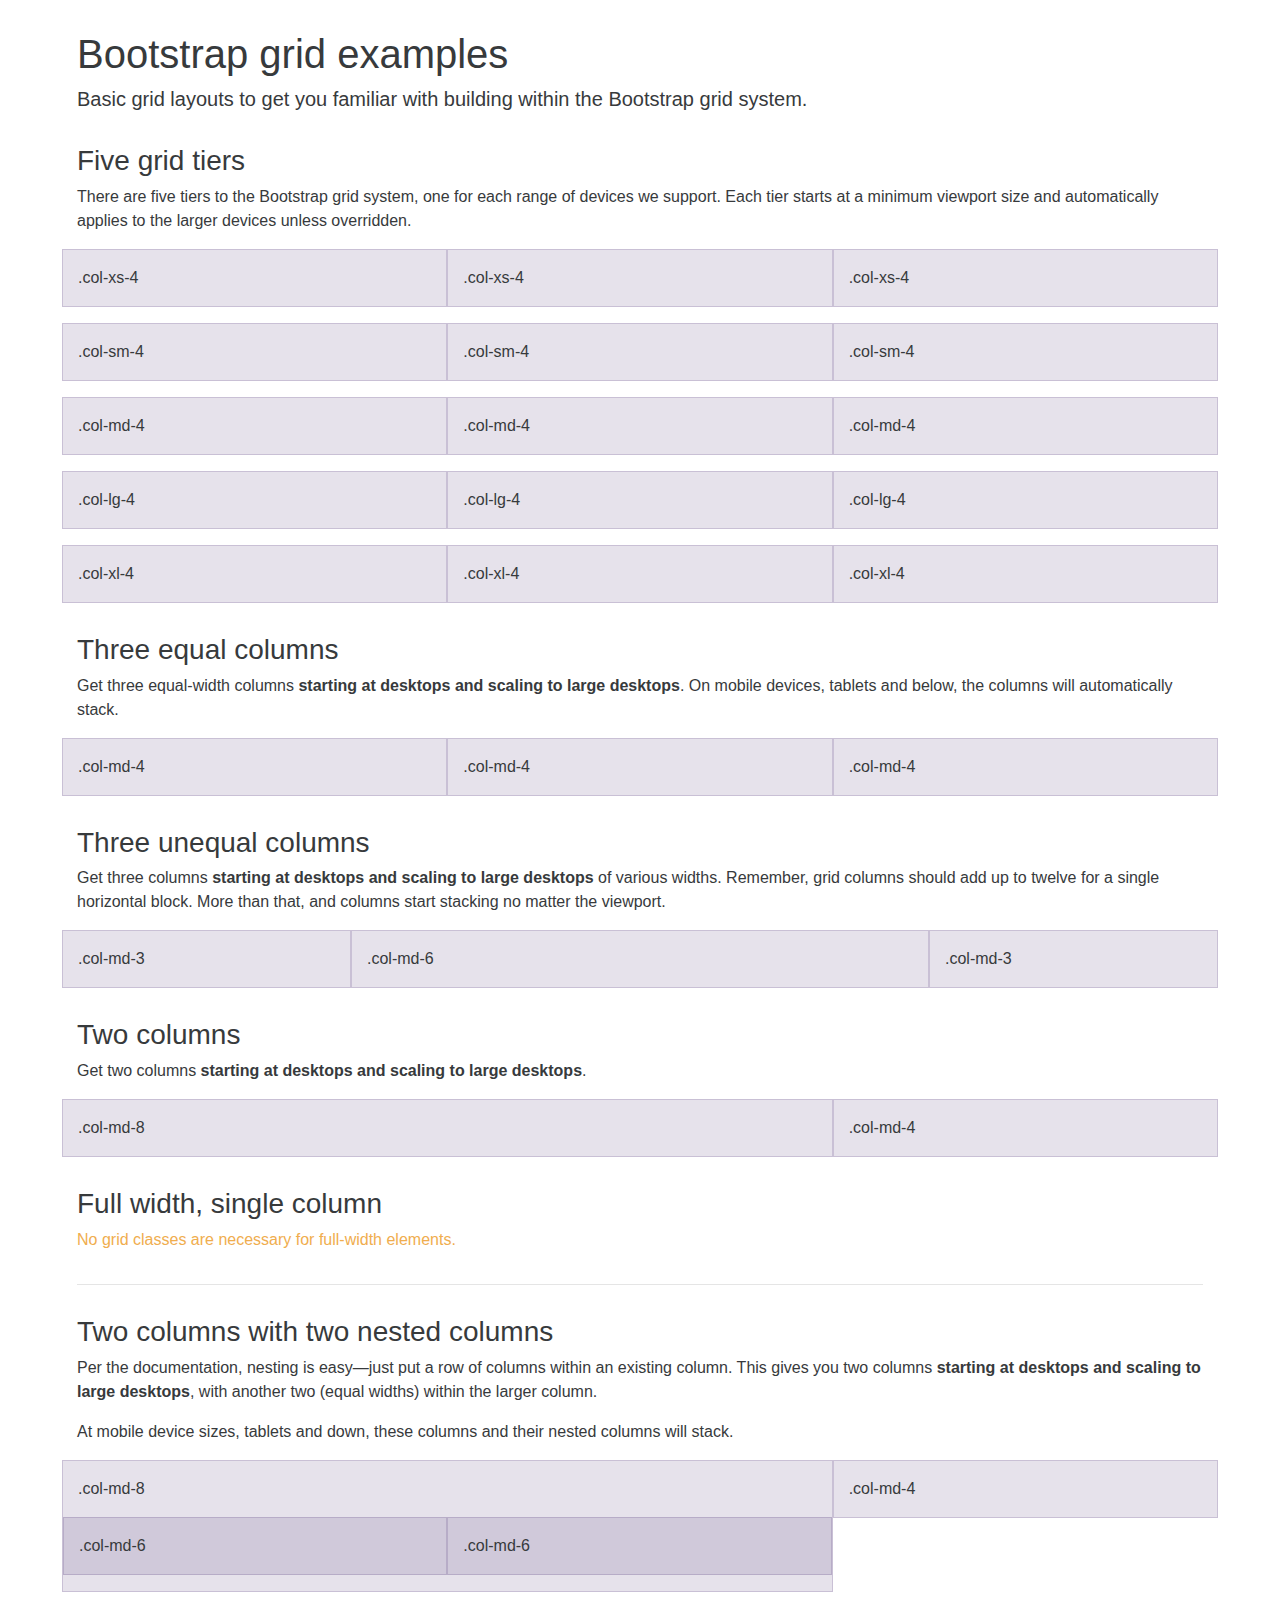
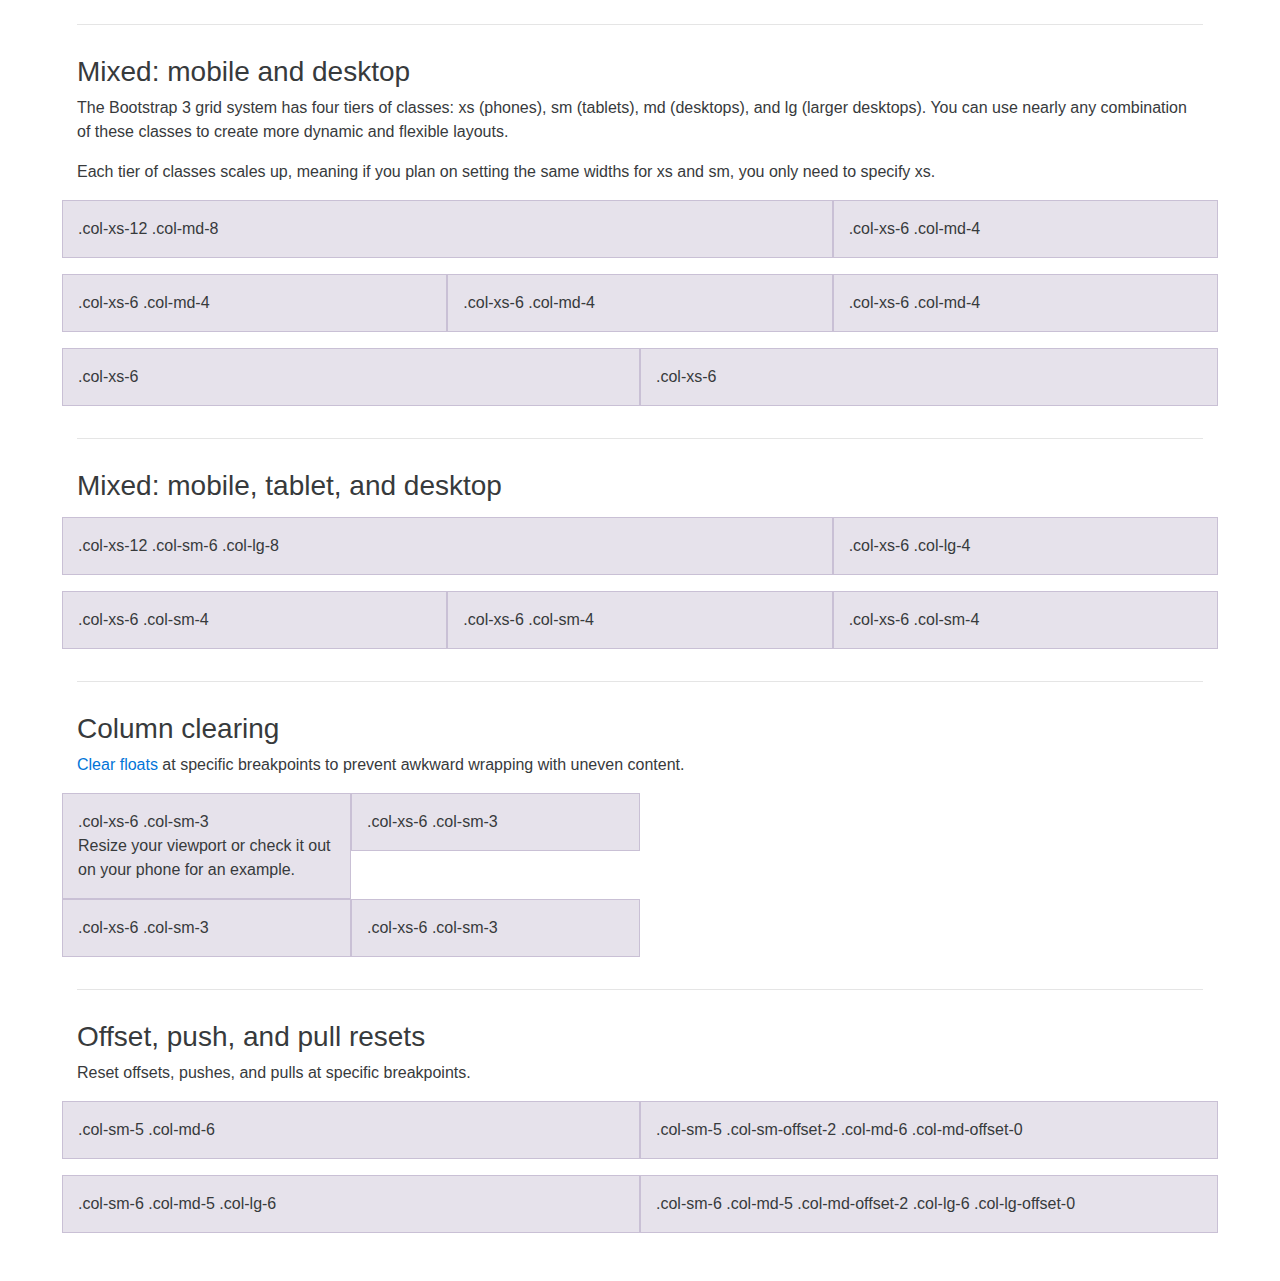
<file: home/static/lib/bootstrap-4.0.0-alpha/docs/examples/grid/index.html>
<!DOCTYPE html>
<html lang="en">
  <head>
    <meta charset="utf-8">
    <meta http-equiv="X-UA-Compatible" content="IE=edge">
    <meta name="viewport" content="width=device-width, initial-scale=1">
    <!-- The above 3 meta tags *must* come first in the head; any other head content must come *after* these tags -->
    <meta name="description" content="">
    <meta name="author" content="">
    <link rel="icon" href="../../favicon.ico">

    <title>Grid Template for Bootstrap</title>

    <!-- Bootstrap core CSS -->
    <link href="../../dist/css/bootstrap.min.css" rel="stylesheet">

    <!-- Custom styles for this template -->
    <link href="grid.css" rel="stylesheet">

    <!-- IE10 viewport hack for Surface/desktop Windows 8 bug -->
    <script src="../../assets/js/ie10-viewport-bug-workaround.js"></script>
  </head>

  <body>
    <div class="container">

      <div class="page-header">
        <h1>Bootstrap grid examples</h1>
        <p class="lead">Basic grid layouts to get you familiar with building within the Bootstrap grid system.</p>
      </div>

      <h3>Five grid tiers</h3>
      <p>There are five tiers to the Bootstrap grid system, one for each range of devices we support. Each tier starts at a minimum viewport size and automatically applies to the larger devices unless overridden.</p>

<div class="row">
  <div class="col-xs-4">.col-xs-4</div>
  <div class="col-xs-4">.col-xs-4</div>
  <div class="col-xs-4">.col-xs-4</div>
</div>

<div class="row">
  <div class="col-sm-4">.col-sm-4</div>
  <div class="col-sm-4">.col-sm-4</div>
  <div class="col-sm-4">.col-sm-4</div>
</div>

<div class="row">
  <div class="col-md-4">.col-md-4</div>
  <div class="col-md-4">.col-md-4</div>
  <div class="col-md-4">.col-md-4</div>
</div>

<div class="row">
  <div class="col-lg-4">.col-lg-4</div>
  <div class="col-lg-4">.col-lg-4</div>
  <div class="col-lg-4">.col-lg-4</div>
</div>

<div class="row">
  <div class="col-xl-4">.col-xl-4</div>
  <div class="col-xl-4">.col-xl-4</div>
  <div class="col-xl-4">.col-xl-4</div>
</div>

      <h3>Three equal columns</h3>
      <p>Get three equal-width columns <strong>starting at desktops and scaling to large desktops</strong>. On mobile devices, tablets and below, the columns will automatically stack.</p>
      <div class="row">
        <div class="col-md-4">.col-md-4</div>
        <div class="col-md-4">.col-md-4</div>
        <div class="col-md-4">.col-md-4</div>
      </div>

      <h3>Three unequal columns</h3>
      <p>Get three columns <strong>starting at desktops and scaling to large desktops</strong> of various widths. Remember, grid columns should add up to twelve for a single horizontal block. More than that, and columns start stacking no matter the viewport.</p>
      <div class="row">
        <div class="col-md-3">.col-md-3</div>
        <div class="col-md-6">.col-md-6</div>
        <div class="col-md-3">.col-md-3</div>
      </div>

      <h3>Two columns</h3>
      <p>Get two columns <strong>starting at desktops and scaling to large desktops</strong>.</p>
      <div class="row">
        <div class="col-md-8">.col-md-8</div>
        <div class="col-md-4">.col-md-4</div>
      </div>

      <h3>Full width, single column</h3>
      <p class="text-warning">No grid classes are necessary for full-width elements.</p>

      <hr>

      <h3>Two columns with two nested columns</h3>
      <p>Per the documentation, nesting is easy—just put a row of columns within an existing column. This gives you two columns <strong>starting at desktops and scaling to large desktops</strong>, with another two (equal widths) within the larger column.</p>
      <p>At mobile device sizes, tablets and down, these columns and their nested columns will stack.</p>
      <div class="row">
        <div class="col-md-8">
          .col-md-8
          <div class="row">
            <div class="col-md-6">.col-md-6</div>
            <div class="col-md-6">.col-md-6</div>
          </div>
        </div>
        <div class="col-md-4">.col-md-4</div>
      </div>

      <hr>

      <h3>Mixed: mobile and desktop</h3>
      <p>The Bootstrap 3 grid system has four tiers of classes: xs (phones), sm (tablets), md (desktops), and lg (larger desktops). You can use nearly any combination of these classes to create more dynamic and flexible layouts.</p>
      <p>Each tier of classes scales up, meaning if you plan on setting the same widths for xs and sm, you only need to specify xs.</p>
      <div class="row">
        <div class="col-xs-12 col-md-8">.col-xs-12 .col-md-8</div>
        <div class="col-xs-6 col-md-4">.col-xs-6 .col-md-4</div>
      </div>
      <div class="row">
        <div class="col-xs-6 col-md-4">.col-xs-6 .col-md-4</div>
        <div class="col-xs-6 col-md-4">.col-xs-6 .col-md-4</div>
        <div class="col-xs-6 col-md-4">.col-xs-6 .col-md-4</div>
      </div>
      <div class="row">
        <div class="col-xs-6">.col-xs-6</div>
        <div class="col-xs-6">.col-xs-6</div>
      </div>

      <hr>

      <h3>Mixed: mobile, tablet, and desktop</h3>
      <p></p>
      <div class="row">
        <div class="col-xs-12 col-sm-6 col-lg-8">.col-xs-12 .col-sm-6 .col-lg-8</div>
        <div class="col-xs-6 col-lg-4">.col-xs-6 .col-lg-4</div>
      </div>
      <div class="row">
        <div class="col-xs-6 col-sm-4">.col-xs-6 .col-sm-4</div>
        <div class="col-xs-6 col-sm-4">.col-xs-6 .col-sm-4</div>
        <div class="col-xs-6 col-sm-4">.col-xs-6 .col-sm-4</div>
      </div>

      <hr>

      <h3>Column clearing</h3>
      <p><a href="http://getbootstrap.com/css/#grid-responsive-resets">Clear floats</a> at specific breakpoints to prevent awkward wrapping with uneven content.</p>
      <div class="row">
        <div class="col-xs-6 col-sm-3">
          .col-xs-6 .col-sm-3
          <br>
          Resize your viewport or check it out on your phone for an example.
        </div>
        <div class="col-xs-6 col-sm-3">.col-xs-6 .col-sm-3</div>

        <!-- Add the extra clearfix for only the required viewport -->
        <div class="clearfix visible-xs"></div>

        <div class="col-xs-6 col-sm-3">.col-xs-6 .col-sm-3</div>
        <div class="col-xs-6 col-sm-3">.col-xs-6 .col-sm-3</div>
      </div>

      <hr>

      <h3>Offset, push, and pull resets</h3>
      <p>Reset offsets, pushes, and pulls at specific breakpoints.</p>
      <div class="row">
        <div class="col-sm-5 col-md-6">.col-sm-5 .col-md-6</div>
        <div class="col-sm-5 col-sm-offset-2 col-md-6 col-md-offset-0">.col-sm-5 .col-sm-offset-2 .col-md-6 .col-md-offset-0</div>
      </div>
      <div class="row">
        <div class="col-sm-6 col-md-5 col-lg-6">.col-sm-6 .col-md-5 .col-lg-6</div>
        <div class="col-sm-6 col-md-5 col-md-offset-2 col-lg-6 col-lg-offset-0">.col-sm-6 .col-md-5 .col-md-offset-2 .col-lg-6 .col-lg-offset-0</div>
      </div>


    </div> <!-- /container -->


    <!-- Bootstrap core JavaScript
    ================================================== -->
    <!-- Placed at the end of the document so the pages load faster -->
  </body>
</html>
</file>
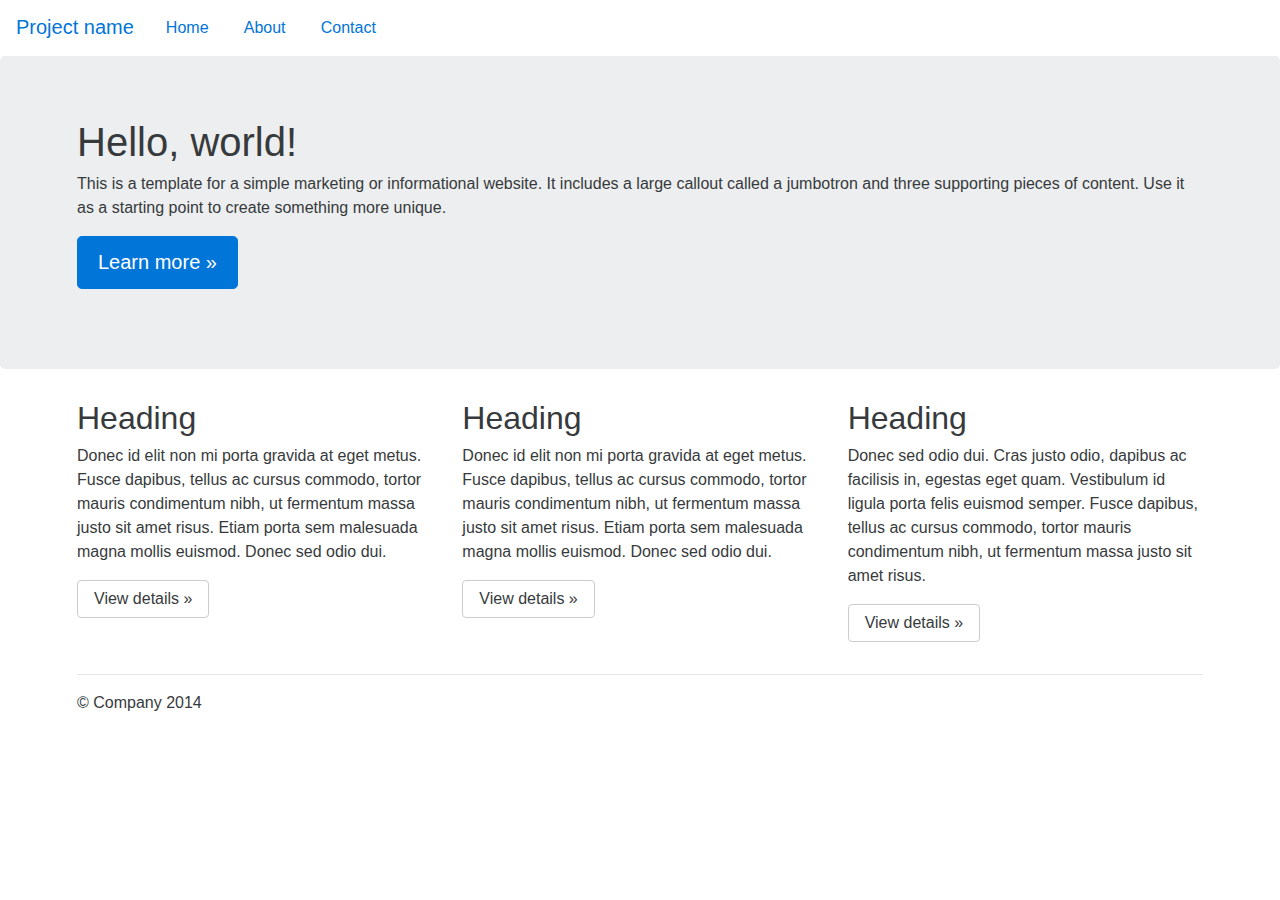
<file: home/static/lib/bootstrap-4.0.0-alpha/docs/examples/jumbotron/index.html>
<!DOCTYPE html>
<html lang="en">
  <head>
    <meta charset="utf-8">
    <meta http-equiv="X-UA-Compatible" content="IE=edge">
    <meta name="viewport" content="width=device-width, initial-scale=1">
    <!-- The above 3 meta tags *must* come first in the head; any other head content must come *after* these tags -->
    <meta name="description" content="">
    <meta name="author" content="">
    <link rel="icon" href="../../favicon.ico">

    <title>Jumbotron Template for Bootstrap</title>

    <!-- Bootstrap core CSS -->
    <link href="../../dist/css/bootstrap.min.css" rel="stylesheet">

    <!-- Custom styles for this template -->
    <link href="jumbotron.css" rel="stylesheet">

    <!-- IE10 viewport hack for Surface/desktop Windows 8 bug -->
    <script src="../../assets/js/ie10-viewport-bug-workaround.js"></script>
  </head>

  <body>

    <nav class="navbar navbar-inverse navbar-static-top">
      <a class="navbar-brand" href="#">Project name</a>
      <ul class="nav nav-pills">
        <li class="nav-item active">
          <a class="nav-link" href="#">Home <span class="sr-only">(current)</span></a>
        </li>
        <li class="nav-item">
          <a class="nav-link" href="#">About</a>
        </li>
        <li class="nav-item">
          <a class="nav-link" href="#">Contact</a>
        </li>
      </ul>
    </nav>

    <!-- Main jumbotron for a primary marketing message or call to action -->
    <div class="jumbotron">
      <div class="container">
        <h1>Hello, world!</h1>
        <p>This is a template for a simple marketing or informational website. It includes a large callout called a jumbotron and three supporting pieces of content. Use it as a starting point to create something more unique.</p>
        <p><a class="btn btn-primary btn-lg" href="#" role="button">Learn more &raquo;</a></p>
      </div>
    </div>

    <div class="container">
      <!-- Example row of columns -->
      <div class="row">
        <div class="col-md-4">
          <h2>Heading</h2>
          <p>Donec id elit non mi porta gravida at eget metus. Fusce dapibus, tellus ac cursus commodo, tortor mauris condimentum nibh, ut fermentum massa justo sit amet risus. Etiam porta sem malesuada magna mollis euismod. Donec sed odio dui. </p>
          <p><a class="btn btn-secondary" href="#" role="button">View details &raquo;</a></p>
        </div>
        <div class="col-md-4">
          <h2>Heading</h2>
          <p>Donec id elit non mi porta gravida at eget metus. Fusce dapibus, tellus ac cursus commodo, tortor mauris condimentum nibh, ut fermentum massa justo sit amet risus. Etiam porta sem malesuada magna mollis euismod. Donec sed odio dui. </p>
          <p><a class="btn btn-secondary" href="#" role="button">View details &raquo;</a></p>
       </div>
        <div class="col-md-4">
          <h2>Heading</h2>
          <p>Donec sed odio dui. Cras justo odio, dapibus ac facilisis in, egestas eget quam. Vestibulum id ligula porta felis euismod semper. Fusce dapibus, tellus ac cursus commodo, tortor mauris condimentum nibh, ut fermentum massa justo sit amet risus.</p>
          <p><a class="btn btn-secondary" href="#" role="button">View details &raquo;</a></p>
        </div>
      </div>

      <hr>

      <footer>
        <p>&copy; Company 2014</p>
      </footer>
    </div> <!-- /container -->


    <!-- Bootstrap core JavaScript
    ================================================== -->
    <!-- Placed at the end of the document so the pages load faster -->
    <script src="https://ajax.googleapis.com/ajax/libs/jquery/1.11.3/jquery.min.js"></script>
    <script>window.jQuery || document.write('<script src="../../assets/js/vendor/jquery.min.js"><\/script>')</script>
    <script src="../../dist/js/bootstrap.min.js"></script>
  </body>
</html>
</file>
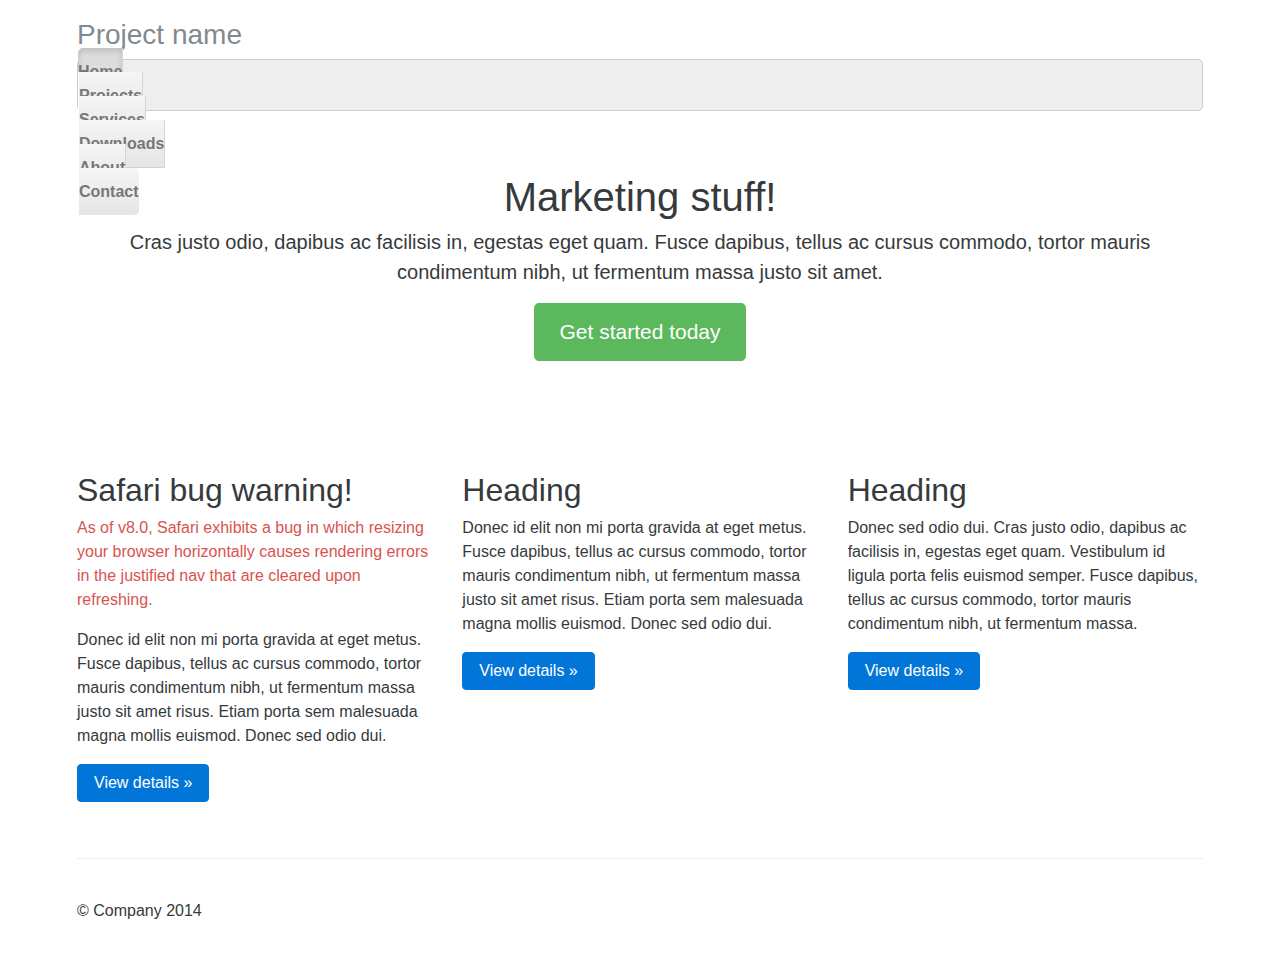
<file: home/static/lib/bootstrap-4.0.0-alpha/docs/examples/justified-nav/index.html>
<!DOCTYPE html>
<html lang="en">
  <head>
    <meta charset="utf-8">
    <meta http-equiv="X-UA-Compatible" content="IE=edge">
    <meta name="viewport" content="width=device-width, initial-scale=1">
    <!-- The above 3 meta tags *must* come first in the head; any other head content must come *after* these tags -->
    <meta name="description" content="">
    <meta name="author" content="">
    <link rel="icon" href="../../favicon.ico">

    <title>Justified Nav Template for Bootstrap</title>

    <!-- Bootstrap core CSS -->
    <link href="../../dist/css/bootstrap.min.css" rel="stylesheet">

    <!-- Custom styles for this template -->
    <link href="justified-nav.css" rel="stylesheet">

    <!-- IE10 viewport hack for Surface/desktop Windows 8 bug -->
    <script src="../../assets/js/ie10-viewport-bug-workaround.js"></script>
  </head>

  <body>

    <div class="container">

      <!-- The justified navigation menu is meant for single line per list item.
           Multiple lines will require custom code not provided by Bootstrap. -->
      <div class="masthead">
        <h3 class="text-muted">Project name</h3>
        <nav>
          <ul class="nav nav-justified">
            <li class="active"><a href="#">Home</a></li>
            <li><a href="#">Projects</a></li>
            <li><a href="#">Services</a></li>
            <li><a href="#">Downloads</a></li>
            <li><a href="#">About</a></li>
            <li><a href="#">Contact</a></li>
          </ul>
        </nav>
      </div>

      <!-- Jumbotron -->
      <div class="jumbotron">
        <h1>Marketing stuff!</h1>
        <p class="lead">Cras justo odio, dapibus ac facilisis in, egestas eget quam. Fusce dapibus, tellus ac cursus commodo, tortor mauris condimentum nibh, ut fermentum massa justo sit amet.</p>
        <p><a class="btn btn-lg btn-success" href="#" role="button">Get started today</a></p>
      </div>

      <!-- Example row of columns -->
      <div class="row">
        <div class="col-lg-4">
          <h2>Safari bug warning!</h2>
          <p class="text-danger">As of v8.0, Safari exhibits a bug in which resizing your browser horizontally causes rendering errors in the justified nav that are cleared upon refreshing.</p>
          <p>Donec id elit non mi porta gravida at eget metus. Fusce dapibus, tellus ac cursus commodo, tortor mauris condimentum nibh, ut fermentum massa justo sit amet risus. Etiam porta sem malesuada magna mollis euismod. Donec sed odio dui. </p>
          <p><a class="btn btn-primary" href="#" role="button">View details &raquo;</a></p>
        </div>
        <div class="col-lg-4">
          <h2>Heading</h2>
          <p>Donec id elit non mi porta gravida at eget metus. Fusce dapibus, tellus ac cursus commodo, tortor mauris condimentum nibh, ut fermentum massa justo sit amet risus. Etiam porta sem malesuada magna mollis euismod. Donec sed odio dui. </p>
          <p><a class="btn btn-primary" href="#" role="button">View details &raquo;</a></p>
       </div>
        <div class="col-lg-4">
          <h2>Heading</h2>
          <p>Donec sed odio dui. Cras justo odio, dapibus ac facilisis in, egestas eget quam. Vestibulum id ligula porta felis euismod semper. Fusce dapibus, tellus ac cursus commodo, tortor mauris condimentum nibh, ut fermentum massa.</p>
          <p><a class="btn btn-primary" href="#" role="button">View details &raquo;</a></p>
        </div>
      </div>

      <!-- Site footer -->
      <footer class="footer">
        <p>&copy; Company 2014</p>
      </footer>

    </div> <!-- /container -->


    <!-- Bootstrap core JavaScript
    ================================================== -->
    <!-- Placed at the end of the document so the pages load faster -->
  </body>
</html>
</file>
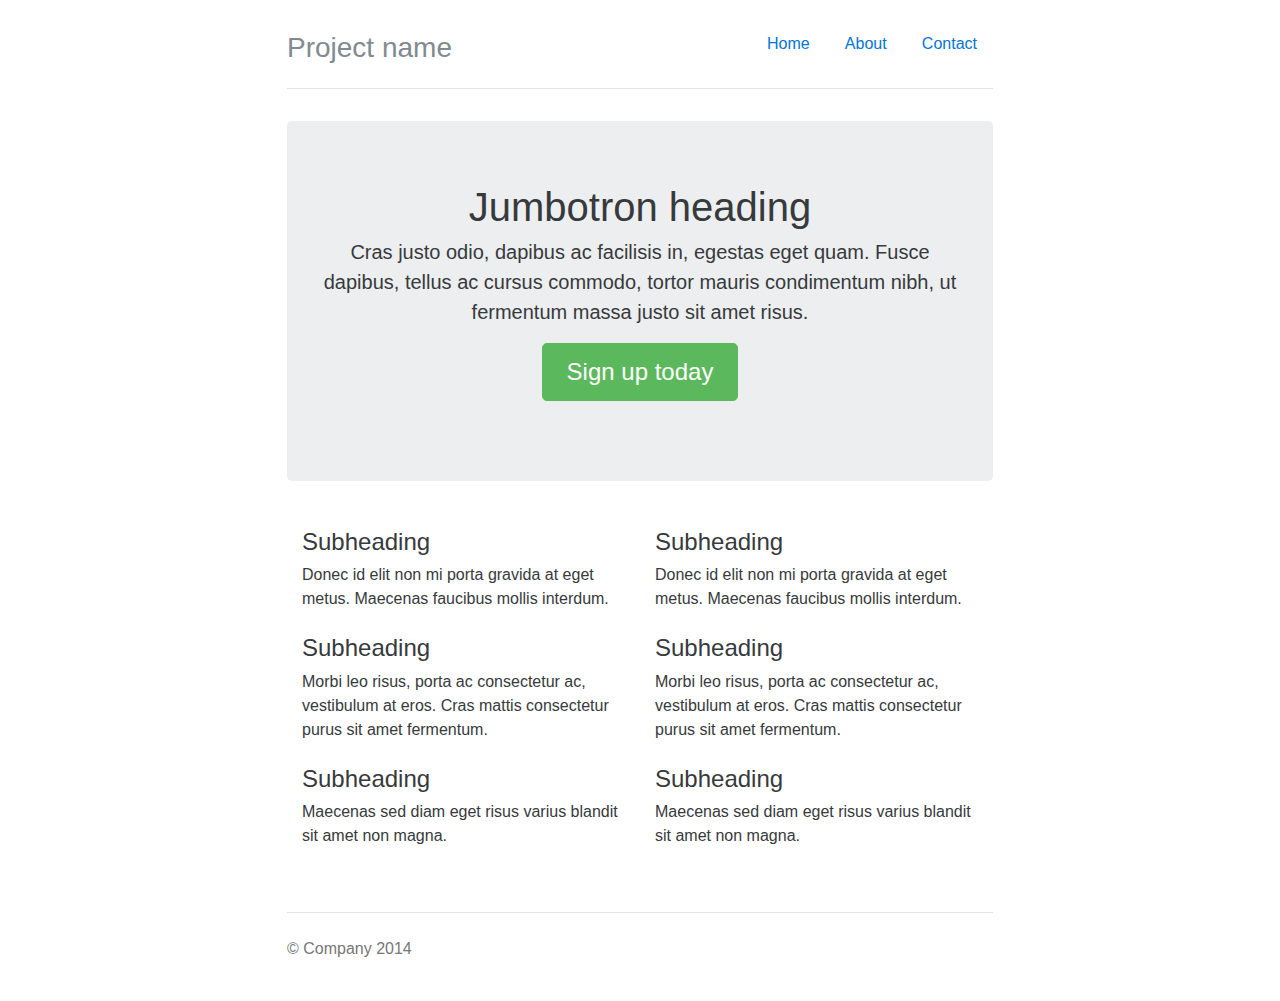
<file: home/static/lib/bootstrap-4.0.0-alpha/docs/examples/narrow-jumbotron/index.html>
<!DOCTYPE html>
<html lang="en">
  <head>
    <meta charset="utf-8">
    <meta http-equiv="X-UA-Compatible" content="IE=edge">
    <meta name="viewport" content="width=device-width, initial-scale=1">
    <!-- The above 3 meta tags *must* come first in the head; any other head content must come *after* these tags -->
    <meta name="description" content="">
    <meta name="author" content="">
    <link rel="icon" href="../../favicon.ico">

    <title>Narrow Jumbotron Template for Bootstrap</title>

    <!-- Bootstrap core CSS -->
    <link href="../../dist/css/bootstrap.min.css" rel="stylesheet">

    <!-- Custom styles for this template -->
    <link href="narrow-jumbotron.css" rel="stylesheet">

    <!-- IE10 viewport hack for Surface/desktop Windows 8 bug -->
    <script src="../../assets/js/ie10-viewport-bug-workaround.js"></script>
  </head>

  <body>

    <div class="container">
      <div class="header clearfix">
        <nav>
          <ul class="nav nav-pills pull-right">
            <li class="nav-item active">
              <a class="nav-link" href="#">Home <span class="sr-only">(current)</span></a>
            </li>
            <li class="nav-item">
              <a class="nav-link" href="#">About</a>
            </li>
            <li class="nav-item">
              <a class="nav-link" href="#">Contact</a>
            </li>
          </ul>
        </nav>
        <h3 class="text-muted">Project name</h3>
      </div>

      <div class="jumbotron">
        <h1>Jumbotron heading</h1>
        <p class="lead">Cras justo odio, dapibus ac facilisis in, egestas eget quam. Fusce dapibus, tellus ac cursus commodo, tortor mauris condimentum nibh, ut fermentum massa justo sit amet risus.</p>
        <p><a class="btn btn-lg btn-success" href="#" role="button">Sign up today</a></p>
      </div>

      <div class="row marketing">
        <div class="col-lg-6">
          <h4>Subheading</h4>
          <p>Donec id elit non mi porta gravida at eget metus. Maecenas faucibus mollis interdum.</p>

          <h4>Subheading</h4>
          <p>Morbi leo risus, porta ac consectetur ac, vestibulum at eros. Cras mattis consectetur purus sit amet fermentum.</p>

          <h4>Subheading</h4>
          <p>Maecenas sed diam eget risus varius blandit sit amet non magna.</p>
        </div>

        <div class="col-lg-6">
          <h4>Subheading</h4>
          <p>Donec id elit non mi porta gravida at eget metus. Maecenas faucibus mollis interdum.</p>

          <h4>Subheading</h4>
          <p>Morbi leo risus, porta ac consectetur ac, vestibulum at eros. Cras mattis consectetur purus sit amet fermentum.</p>

          <h4>Subheading</h4>
          <p>Maecenas sed diam eget risus varius blandit sit amet non magna.</p>
        </div>
      </div>

      <footer class="footer">
        <p>&copy; Company 2014</p>
      </footer>

    </div> <!-- /container -->


    <!-- Bootstrap core JavaScript
    ================================================== -->
    <!-- Placed at the end of the document so the pages load faster -->
  </body>
</html>
</file>
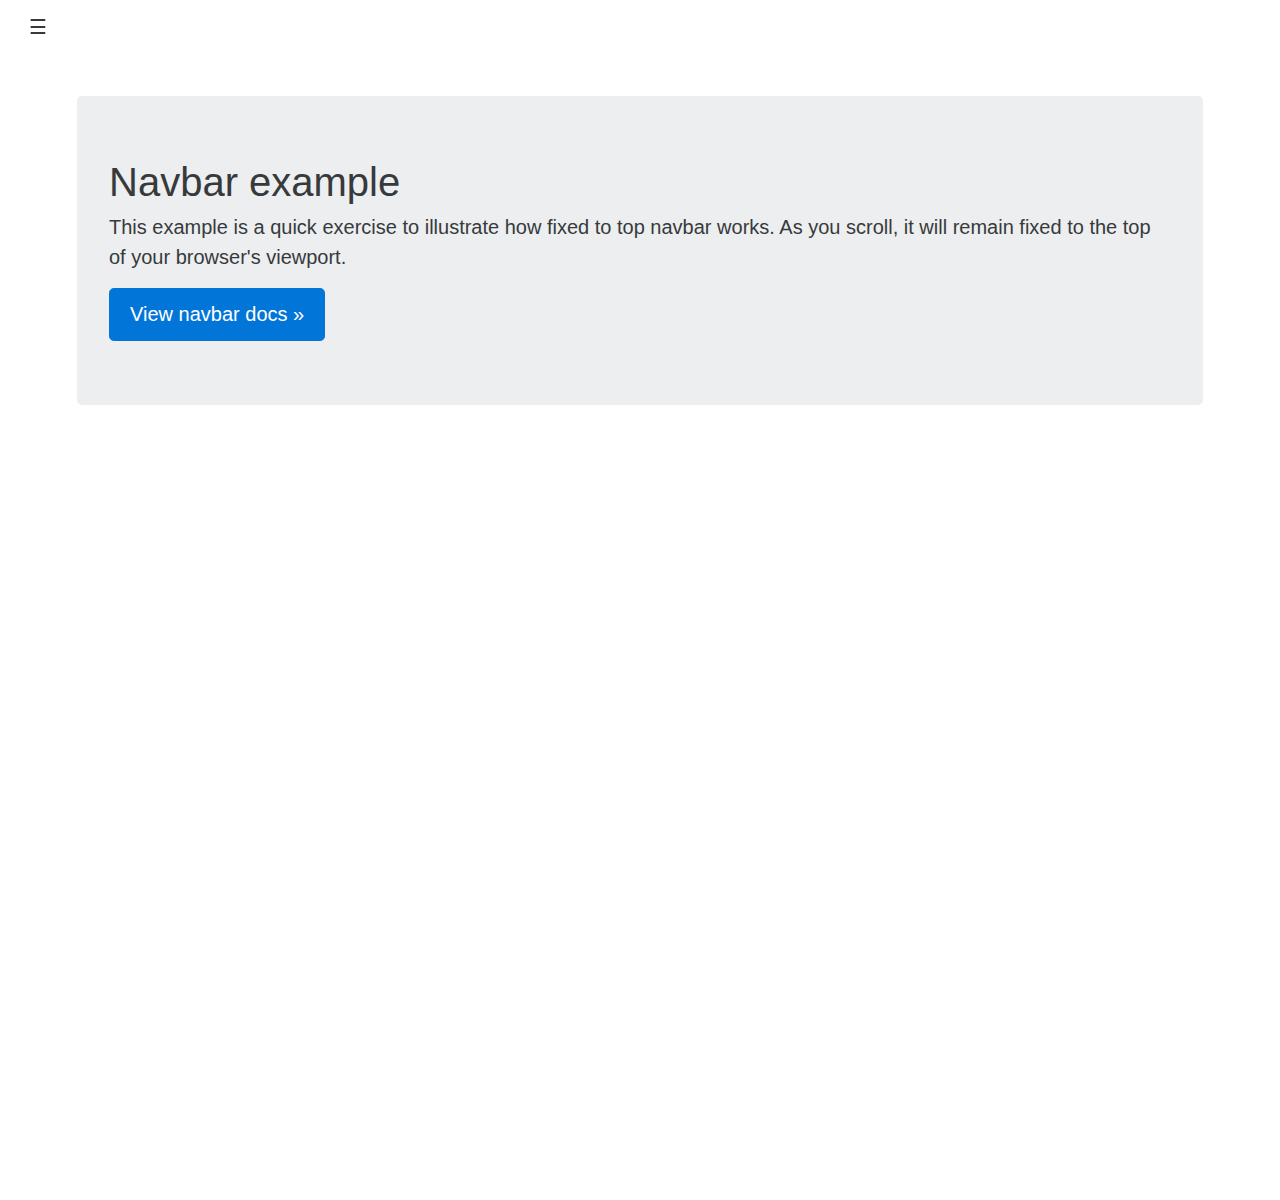
<file: home/static/lib/bootstrap-4.0.0-alpha/docs/examples/navbar-top-fixed/index.html>
<!DOCTYPE html>
<html lang="en">
  <head>
    <meta charset="utf-8">
    <meta http-equiv="X-UA-Compatible" content="IE=edge">
    <meta name="viewport" content="width=device-width, initial-scale=1">
    <meta name="description" content="">
    <meta name="author" content="">
    <link rel="icon" href="../../favicon.ico">

    <title>Fixed top navbar example for Bootstrap</title>

    <!-- Bootstrap core CSS -->
    <link href="../../dist/css/bootstrap.min.css" rel="stylesheet">

    <!-- Custom styles for this template -->
    <link href="navbar-top-fixed.css" rel="stylesheet">

    <!-- IE10 viewport hack for Surface/desktop Windows 8 bug -->
    <script src="../../assets/js/ie10-viewport-bug-workaround.js"></script>
  </head>

  <body>

    <div class="pos-f-t">
      <div class="collapse" id="navbar-header">
        <div class="container-fluid inverse p-a">
          <h3>Collapsed content</h3>
          <p>Toggleable via the navbar brand.</p>
        </div>
      </div>
      <div class="navbar navbar-default navbar-static-top">
        <button class="navbar-toggler" type="button" data-toggle="collapse" data-target="#navbar-header">
          &#9776;
        </button>
      </div>
    </div>

    <div class="container">
      <div class="jumbotron">
        <h1>Navbar example</h1>
        <p class="lead">This example is a quick exercise to illustrate how fixed to top navbar works. As you scroll, it will remain fixed to the top of your browser's viewport.</p>
        <a class="btn btn-lg btn-primary" href="../../components/#navbar" role="button">View navbar docs &raquo;</a>
      </div>
    </div>


    <!-- Bootstrap core JavaScript
    ================================================== -->
    <!-- Placed at the end of the document so the pages load faster -->
    <script src="https://ajax.googleapis.com/ajax/libs/jquery/1.11.1/jquery.min.js"></script>
    <script src="../../dist/js/bootstrap.min.js"></script>
  </body>
</html>
</file>
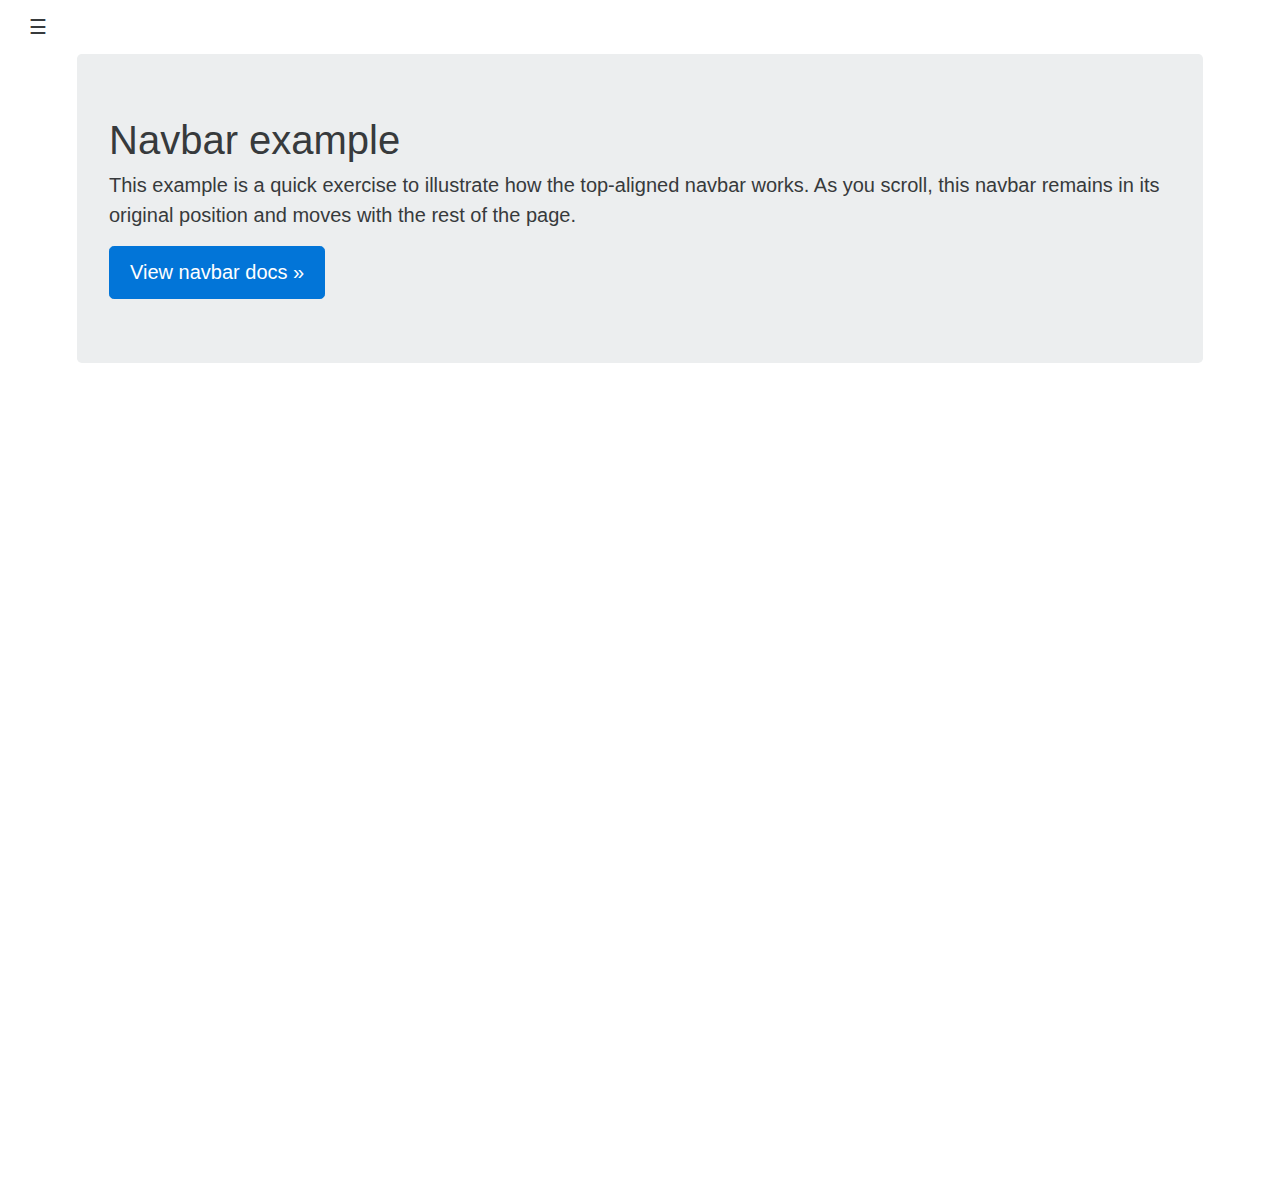
<file: home/static/lib/bootstrap-4.0.0-alpha/docs/examples/navbar-top/index.html>
<!DOCTYPE html>
<html lang="en">
  <head>
    <meta charset="utf-8">
    <meta http-equiv="X-UA-Compatible" content="IE=edge">
    <meta name="viewport" content="width=device-width, initial-scale=1">
    <meta name="description" content="">
    <meta name="author" content="">
    <link rel="icon" href="../../favicon.ico">

    <title>Top navbar example for Bootstrap</title>

    <!-- Bootstrap core CSS -->
    <link href="../../dist/css/bootstrap.min.css" rel="stylesheet">

    <!-- Custom styles for this template -->
    <link href="navbar-top.css" rel="stylesheet">

    <!-- IE10 viewport hack for Surface/desktop Windows 8 bug -->
    <script src="../../assets/js/ie10-viewport-bug-workaround.js"></script>
  </head>

  <body>

    <div class="collapse" id="navbar-header">
      <div class="container-fluid inverse p-a">
        <h3>Collapsed content</h3>
        <p>Toggleable via the navbar brand.</p>
      </div>
    </div>
    <div class="navbar navbar-default navbar-static-top">
      <button class="navbar-toggler" type="button" data-toggle="collapse" data-target="#navbar-header">
        &#9776;
      </button>
    </div>

    <div class="container">
      <div class="jumbotron">
        <h1>Navbar example</h1>
        <p class="lead">This example is a quick exercise to illustrate how the top-aligned navbar works. As you scroll, this navbar remains in its original position and moves with the rest of the page.</p>
        <a class="btn btn-lg btn-primary" href="../../components/#navbar" role="button">View navbar docs &raquo;</a>
      </div>
    </div>


    <!-- Bootstrap core JavaScript
    ================================================== -->
    <!-- Placed at the end of the document so the pages load faster -->
    <script src="https://ajax.googleapis.com/ajax/libs/jquery/1.11.1/jquery.min.js"></script>
    <script src="../../dist/js/bootstrap.min.js"></script>
  </body>
</html>
</file>
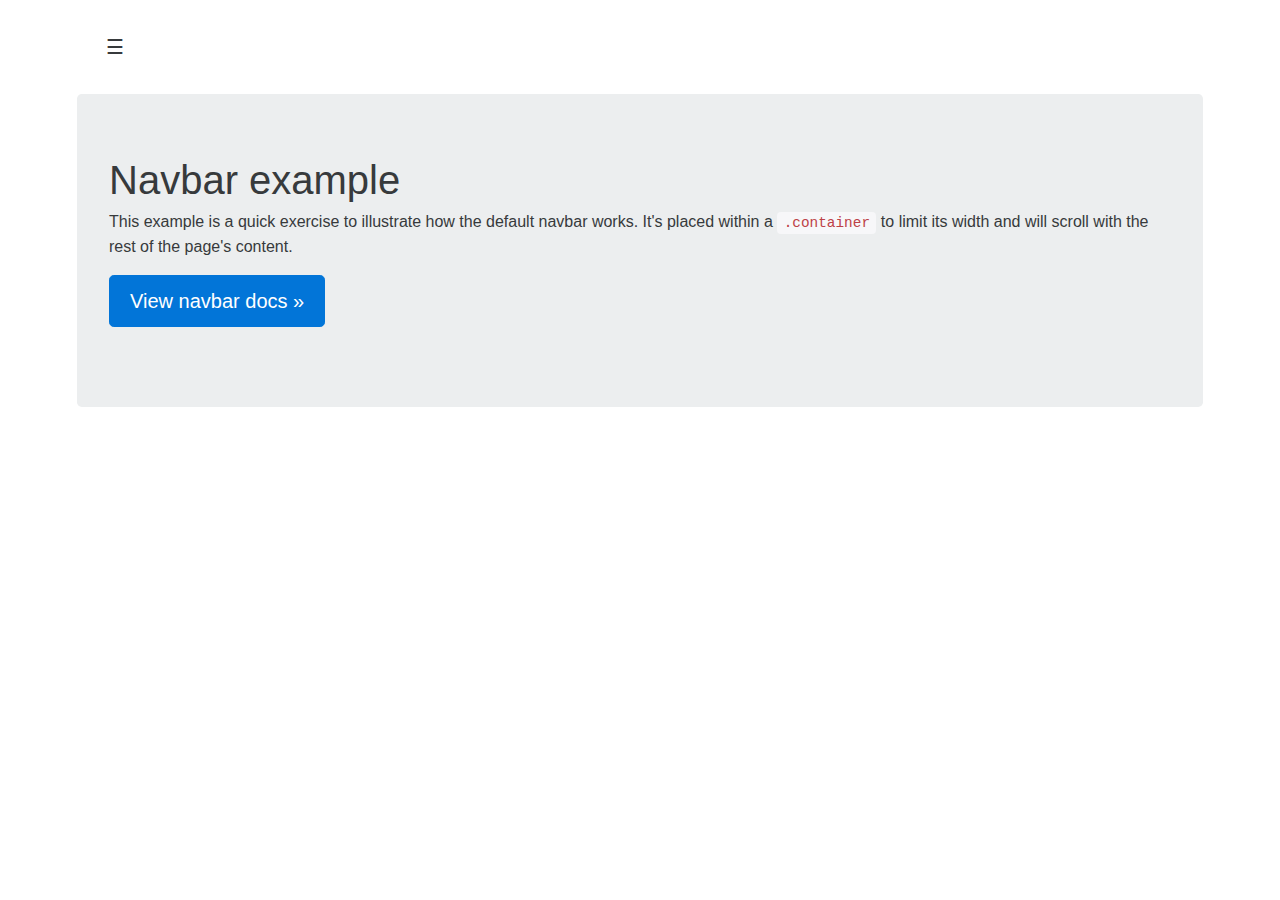
<file: home/static/lib/bootstrap-4.0.0-alpha/docs/examples/navbar/index.html>
<!DOCTYPE html>
<html lang="en">
  <head>
    <meta charset="utf-8">
    <meta http-equiv="X-UA-Compatible" content="IE=edge">
    <meta name="viewport" content="width=device-width, initial-scale=1">
    <!-- The above 3 meta tags *must* come first in the head; any other head content must come *after* these tags -->
    <meta name="description" content="">
    <meta name="author" content="">
    <link rel="icon" href="../../favicon.ico">

    <title>Navbar Template for Bootstrap</title>

    <!-- Bootstrap core CSS -->
    <link href="../../dist/css/bootstrap.min.css" rel="stylesheet">

    <!-- Custom styles for this template -->
    <link href="navbar.css" rel="stylesheet">

    <!-- IE10 viewport hack for Surface/desktop Windows 8 bug -->
    <script src="../../assets/js/ie10-viewport-bug-workaround.js"></script>
  </head>

  <body>

    <div class="container">

      <div class="collapse" id="navbar-header">
        <div class="inverse p-a">
          <h3>Collapsed content</h3>
          <p>Toggleable via the navbar brand.</p>
        </div>
      </div>
      <div class="navbar navbar-default navbar-static-top">
        <button class="navbar-toggler" type="button" data-toggle="collapse" data-target="#navbar-header">
          &#9776;
        </button>
      </div>

      <!-- Main component for a primary marketing message or call to action -->
      <div class="jumbotron">
        <h1>Navbar example</h1>
        <p>This example is a quick exercise to illustrate how the default navbar works. It's placed within a <code>.container</code> to limit its width and will scroll with the rest of the page's content.</p>
        <p>
          <a class="btn btn-lg btn-primary" href="../../components/#navbar" role="button">View navbar docs &raquo;</a>
        </p>
      </div>

    </div> <!-- /container -->


    <!-- Bootstrap core JavaScript
    ================================================== -->
    <!-- Placed at the end of the document so the pages load faster -->
    <script src="https://ajax.googleapis.com/ajax/libs/jquery/1.11.3/jquery.min.js"></script>
    <script>window.jQuery || document.write('<script src="../../assets/js/vendor/jquery.min.js"><\/script>')</script>
    <script src="../../dist/js/bootstrap.min.js"></script>
  </body>
</html>
</file>
<file: home/static/lib/bootstrap-4.0.0-alpha/docs/examples/blog/blog.css>
/*
 * Globals
 */

@media (min-width: 48em) {
  html {
    font-size: 18px;
  }
}

body {
  font-family: Georgia, "Times New Roman", Times, serif;
  color: #555;
}

h1, .h1,
h2, .h2,
h3, .h3,
h4, .h4,
h5, .h5,
h6, .h6 {
  font-family: "Helvetica Neue", Helvetica, Arial, sans-serif;
  font-weight: normal;
  color: #333;
}


/*
 * Override Bootstrap's default container.
 */

.container {
  max-width: 60rem;
}


/*
 * Masthead for nav
 */

.blog-masthead {
  margin-bottom: 3rem;
  background-color: #428bca;
  -webkit-box-shadow: inset 0 -.1rem .25rem rgba(0,0,0,.1);
          box-shadow: inset 0 -.1rem .25rem rgba(0,0,0,.1);
}

/* Nav links */
.nav-link {
  position: relative;
  padding: 1rem;
  font-weight: 500;
  color: #cdddeb;
}
.nav-link:hover,
.nav-link:focus {
  color: #fff;
  background-color: transparent;
}

/* Active state gets a caret at the bottom */
.nav-link.active {
  color: #fff;
}
.nav-link.active:after {
  position: absolute;
  bottom: 0;
  left: 50%;
  width: 0;
  height: 0;
  margin-left: -.3rem;
  vertical-align: middle;
  content: "";
  border-right: .3rem solid transparent;
  border-bottom: .3rem solid;
  border-left: .3rem solid transparent;
}


/*
 * Blog name and description
 */

.blog-header {
  padding-bottom: 1.25rem;
  margin-bottom: 2rem;
  border-bottom: .05rem solid #eee;
}
.blog-title {
  margin-bottom: 0;
  font-size: 2rem;
  font-weight: normal;
}
.blog-description {
  font-size: 1.1rem;
  color: #999;
}

@media (min-width: 40em) {
  .blog-title {
    font-size: 3.5rem;
  }
}


/*
 * Main column and sidebar layout
 */

/* Sidebar modules for boxing content */
.sidebar-module {
  padding: 1rem;
  /*margin: 0 -1rem 1rem;*/
}
.sidebar-module-inset {
  padding: 1rem;
  background-color: #f5f5f5;
  border-radius: .25rem;
}
.sidebar-module-inset p:last-child,
.sidebar-module-inset ul:last-child,
.sidebar-module-inset ol:last-child {
  margin-bottom: 0;
}


/* Pagination */
.pager {
  margin-bottom: 4rem;
  text-align: left;
}
.pager > li > a {
  width: 8rem;
  padding: .75rem 1.25rem;
  text-align: center;
  border-radius: 2rem;
}


/*
 * Blog posts
 */

.blog-post {
  margin-bottom: 4rem;
}
.blog-post-title {
  margin-bottom: .25rem;
  font-size: 2.5rem;
}
.blog-post-meta {
  margin-bottom: 1.25rem;
  color: #999;
}


/*
 * Footer
 */

.blog-footer {
  padding: 2.5rem 0;
  color: #999;
  text-align: center;
  background-color: #f9f9f9;
  border-top: .05rem solid #e5e5e5;
}
.blog-footer p:last-child {
  margin-bottom: 0;
}
</file>
<file: home/static/lib/bootstrap-4.0.0-alpha/docs/examples/carousel/carousel.css>
/* GLOBAL STYLES
-------------------------------------------------- */
/* Padding below the footer and lighter body text */

body {
  padding-bottom: 3rem;
  color: #5a5a5a;
}


/* CUSTOMIZE THE CAROUSEL
-------------------------------------------------- */

/* Carousel base class */
.carousel {
  margin-bottom: 4rem;
}
/* Since positioning the image, we need to help out the caption */
.carousel-caption {
  z-index: 10;
}

/* Declare heights because of positioning of img element */
.carousel-item {
  height: 32rem;
  background-color: #777;
}
.carousel-item > img {
  position: absolute;
  top: 0;
  left: 0;
  min-width: 100%;
  height: 32rem;
}

.carousel-indicators {
  top: 1.5rem;
  right: 1.5rem;
  bottom: auto;
  left: auto;
  width: 1rem;
  margin-left: 0;
}

.carousel-indicators > li {
  margin-bottom: .25rem;
}


/* MARKETING CONTENT
-------------------------------------------------- */

/* Center align the text within the three columns below the carousel */
.marketing .col-lg-4 {
  margin-bottom: 1.5rem;
  text-align: center;
}
.marketing h2 {
  font-weight: normal;
}
.marketing .col-lg-4 p {
  margin-right: .75rem;
  margin-left: .75rem;
}


/* Featurettes
------------------------- */

.featurette-divider {
  margin: 5rem 0; /* Space out the Bootstrap <hr> more */
}

/* Thin out the marketing headings */
.featurette-heading {
  font-weight: 300;
  line-height: 1;
  letter-spacing: -.05rem;
}


/* RESPONSIVE CSS
-------------------------------------------------- */

@media (min-width: 40em) {
  /* Bump up size of carousel content */
  .carousel-caption p {
    margin-bottom: 1.25rem;
    font-size: 1.25rem;
    line-height: 1.4;
  }

  .featurette-heading {
    font-size: 50px;
  }
}

@media (min-width: 62em) {
  .featurette-heading {
    margin-top: 7rem;
  }
}
</file>
<file: home/static/lib/bootstrap-4.0.0-alpha/docs/examples/cover/cover.css>
/*
 * Globals
 */

/* Links */
a,
a:focus,
a:hover {
  color: #fff;
}

/* Custom default button */
.btn-secondary,
.btn-secondary:hover,
.btn-secondary:focus {
  color: #333;
  text-shadow: none; /* Prevent inheritence from `body` */
  background-color: #fff;
  border: .05rem solid #fff;
}


/*
 * Base structure
 */

html,
body {
  height: 100%;
  background-color: #333;
}
body {
  color: #fff;
  text-align: center;
  text-shadow: 0 .05rem .1rem rgba(0,0,0,.5);
}

/* Extra markup and styles for table-esque vertical and horizontal centering */
.site-wrapper {
  display: table;
  width: 100%;
  height: 100%; /* For at least Firefox */
  min-height: 100%;
  -webkit-box-shadow: inset 0 0 5rem rgba(0,0,0,.5);
          box-shadow: inset 0 0 5rem rgba(0,0,0,.5);
}
.site-wrapper-inner {
  display: table-cell;
  vertical-align: top;
}
.cover-container {
  margin-right: auto;
  margin-left: auto;
}

/* Padding for spacing */
.inner {
  padding: 2rem;
}


/*
 * Header
 */

.masthead {
  margin-bottom: 2rem;
}

.masthead-brand {
  margin-bottom: 0;
}

.nav-masthead .nav-link {
  padding: .25rem 0;
  font-weight: bold;
  color: rgba(255,255,255,.5);
  background-color: transparent;
  border-bottom: .25rem solid transparent;
}

.nav-masthead .nav-link + .nav-link {
  margin-left: 1rem;
}

.nav-masthead .active {
  color: #fff;
  border-bottom-color: #fff;
}

@media (min-width: 48em) {
  .masthead-brand {
    float: left;
  }
  .nav-masthead {
    float: right;
  }
}


/*
 * Cover
 */

.cover {
  padding: 0 1.5rem;
}
.cover .btn-lg {
  padding: .75rem 1.25rem;
  font-weight: bold;
}


/*
 * Footer
 */

.mastfoot {
  color: rgba(255,255,255,.5);
}


/*
 * Affix and center
 */

@media (min-width: 40em) {
  /* Pull out the header and footer */
  .masthead {
    position: fixed;
    top: 0;
  }
  .mastfoot {
    position: fixed;
    bottom: 0;
  }
  /* Start the vertical centering */
  .site-wrapper-inner {
    vertical-align: middle;
  }
  /* Handle the widths */
  .masthead,
  .mastfoot,
  .cover-container {
    width: 100%; /* Must be percentage or pixels for horizontal alignment */
  }
}

@media (min-width: 62em) {
  .masthead,
  .mastfoot,
  .cover-container {
    width: 42rem;
  }
}
</file>
<file: home/static/lib/bootstrap-4.0.0-alpha/docs/examples/dashboard/dashboard.css>
/*
 * Base structure
 */

/* Move down content because we have a fixed navbar that is 50px tall */
body {
  padding-top: 50px;
}


/*
 * Global add-ons
 */

.sub-header {
  padding-bottom: 10px;
  border-bottom: 1px solid #eee;
}

/*
 * Top navigation
 * Hide default border to remove 1px line.
 */
.navbar-fixed-top {
  border: 0;
}

/*
 * Sidebar
 */

/* Hide for mobile, show later */
.sidebar {
  display: none;
}
@media (min-width: 768px) {
  .sidebar {
    position: fixed;
    top: 51px;
    bottom: 0;
    left: 0;
    z-index: 1000;
    display: block;
    padding: 20px;
    overflow-x: hidden;
    overflow-y: auto; /* Scrollable contents if viewport is shorter than content. */
    background-color: #f5f5f5;
    border-right: 1px solid #eee;
  }
}

/* Sidebar navigation */
.nav-sidebar {
  margin-right: -21px; /* 20px padding + 1px border */
  margin-bottom: 20px;
  margin-left: -20px;
}
.nav-sidebar > li > a {
  padding-right: 20px;
  padding-left: 20px;
}
.nav-sidebar > .active > a,
.nav-sidebar > .active > a:hover,
.nav-sidebar > .active > a:focus {
  color: #fff;
  background-color: #428bca;
}


/*
 * Main content
 */

.main {
  padding: 20px;
}
@media (min-width: 768px) {
  .main {
    padding-right: 40px;
    padding-left: 40px;
  }
}
.main .page-header {
  margin-top: 0;
}


/*
 * Placeholder dashboard ideas
 */

.placeholders {
  margin-bottom: 30px;
  text-align: center;
}
.placeholders h4 {
  margin-bottom: 0;
}
.placeholder {
  margin-bottom: 20px;
}
.placeholder img {
  display: inline-block;
  border-radius: 50%;
}
</file>
<file: home/static/lib/bootstrap-4.0.0-alpha/docs/examples/grid/grid.css>
body {
  padding-top: 2rem;
  padding-bottom: 2rem;
}

h3 {
  margin-top: 2rem;
}

.row {
  margin-bottom: 1rem;
}
.row .row {
  margin-top: 1rem;
  margin-bottom: 0;
}
[class*="col-"] {
  padding-top: 1rem;
  padding-bottom: 1rem;
  background-color: rgba(86,61,124,.15);
  border: 1px solid rgba(86,61,124,.2);
}

hr {
  margin-top: 2rem;
  margin-bottom: 2rem;
}
</file>
<file: home/static/lib/bootstrap-4.0.0-alpha/docs/examples/jumbotron/jumbotron.css>
/* Move down content because we have a fixed navbar that is 50px tall */
body {
  padding-bottom: 2rem;
}
</file>
<file: home/static/lib/bootstrap-4.0.0-alpha/docs/examples/justified-nav/justified-nav.css>
body {
  padding-top: 20px;
}

.footer {
  padding-top: 40px;
  padding-bottom: 40px;
  margin-top: 40px;
  border-top: 1px solid #eee;
}

/* Main marketing message and sign up button */
.jumbotron {
  text-align: center;
  background-color: transparent;
}
.jumbotron .btn {
  padding: 14px 24px;
  font-size: 21px;
}

/* Customize the nav-justified links to be fill the entire space of the .navbar */

.nav-justified {
  background-color: #eee;
  border: 1px solid #ccc;
  border-radius: 5px;
}
.nav-justified > li > a {
  padding-top: 15px;
  padding-bottom: 15px;
  margin-bottom: 0;
  font-weight: bold;
  color: #777;
  text-align: center;
  background-color: #e5e5e5; /* Old browsers */
  background-image: -webkit-gradient(linear, left top, left bottom, from(#f5f5f5), to(#e5e5e5));
  background-image: -webkit-linear-gradient(top, #f5f5f5 0%, #e5e5e5 100%);
  background-image:      -o-linear-gradient(top, #f5f5f5 0%, #e5e5e5 100%);
  background-image:         linear-gradient(to bottom, #f5f5f5 0%,#e5e5e5 100%);
  filter: progid:DXImageTransform.Microsoft.gradient( startColorstr='#f5f5f5', endColorstr='#e5e5e5',GradientType=0 ); /* IE6-9 */
  background-repeat: repeat-x; /* Repeat the gradient */
  border-bottom: 1px solid #d5d5d5;
}
.nav-justified > .active > a,
.nav-justified > .active > a:hover,
.nav-justified > .active > a:focus {
  background-color: #ddd;
  background-image: none;
  -webkit-box-shadow: inset 0 3px 7px rgba(0,0,0,.15);
          box-shadow: inset 0 3px 7px rgba(0,0,0,.15);
}
.nav-justified > li:first-child > a {
  border-radius: 5px 5px 0 0;
}
.nav-justified > li:last-child > a {
  border-bottom: 0;
  border-radius: 0 0 5px 5px;
}

@media (min-width: 768px) {
  .nav-justified {
    max-height: 52px;
  }
  .nav-justified > li > a {
    border-right: 1px solid #d5d5d5;
    border-left: 1px solid #fff;
  }
  .nav-justified > li:first-child > a {
    border-left: 0;
    border-radius: 5px 0 0 5px;
  }
  .nav-justified > li:last-child > a {
    border-right: 0;
    border-radius: 0 5px 5px 0;
  }
}

/* Responsive: Portrait tablets and up */
@media screen and (min-width: 768px) {
  /* Remove the padding we set earlier */
  .masthead,
  .marketing,
  .footer {
    padding-right: 0;
    padding-left: 0;
  }
}
</file>
<file: home/static/lib/bootstrap-4.0.0-alpha/docs/examples/narrow-jumbotron/narrow-jumbotron.css>
/* Space out content a bit */
body {
  padding-top: 1.5rem;
  padding-bottom: 1.5rem;
}

/* Everything but the jumbotron gets side spacing for mobile first views */
.header,
.marketing,
.footer {
  padding-right: 1rem;
  padding-left: 1rem;
}

/* Custom page header */
.header {
  padding-bottom: 1rem;
  border-bottom: .05rem solid #e5e5e5;
}
/* Make the masthead heading the same height as the navigation */
.header h3 {
  margin-top: 0;
  margin-bottom: 0;
  line-height: 3rem;
}

/* Custom page footer */
.footer {
  padding-top: 1.5rem;
  color: #777;
  border-top: .05rem solid #e5e5e5;
}

/* Customize container */
@media (min-width: 48em) {
  .container {
    max-width: 46rem;
  }
}
.container-narrow > hr {
  margin: 2rem 0;
}

/* Main marketing message and sign up button */
.jumbotron {
  text-align: center;
  border-bottom: .05rem solid #e5e5e5;
}
.jumbotron .btn {
  padding: .75rem 1.5rem;
  font-size: 1.5rem;
}

/* Supporting marketing content */
.marketing {
  margin: 3rem 0;
}
.marketing p + h4 {
  margin-top: 1.5rem;
}

/* Responsive: Portrait tablets and up */
@media screen and (min-width: 48em) {
  /* Remove the padding we set earlier */
  .header,
  .marketing,
  .footer {
    padding-right: 0;
    padding-left: 0;
  }
  /* Space out the masthead */
  .header {
    margin-bottom: 2rem;
  }
  /* Remove the bottom border on the jumbotron for visual effect */
  .jumbotron {
    border-bottom: 0;
  }
}
</file>
<file: home/static/lib/bootstrap-4.0.0-alpha/docs/examples/navbar-top-fixed/navbar-top-fixed.css>
body {
  /* Show it's not fixed to the top */
  min-height: 75rem;
  padding-top: 6rem;
}
</file>
<file: home/static/lib/bootstrap-4.0.0-alpha/docs/examples/navbar-top/navbar-top.css>
/* Show it's not fixed to the top */
body {
  min-height: 75rem;
}
</file>
<file: home/static/lib/bootstrap-4.0.0-alpha/docs/examples/navbar/navbar.css>
body {
  padding-top: 20px;
  padding-bottom: 20px;
}

.navbar {
  margin-bottom: 20px;
}
</file>
<file: home/static/lib/bootstrap-4.0.0-alpha/js/tests/vendor/qunit.css>
/*!
 * QUnit 1.17.1
 * http://qunitjs.com/
 *
 * Copyright jQuery Foundation and other contributors
 * Released under the MIT license
 * http://jquery.org/license
 *
 * Date: 2015-01-20T19:39Z
 */

/** Font Family and Sizes */

#qunit-tests, #qunit-header, #qunit-banner, #qunit-testrunner-toolbar, #qunit-userAgent, #qunit-testresult {
	font-family: "Helvetica Neue Light", "HelveticaNeue-Light", "Helvetica Neue", Calibri, Helvetica, Arial, sans-serif;
}

#qunit-testrunner-toolbar, #qunit-userAgent, #qunit-testresult, #qunit-tests li { font-size: small; }
#qunit-tests { font-size: smaller; }


/** Resets */

#qunit-tests, #qunit-header, #qunit-banner, #qunit-userAgent, #qunit-testresult, #qunit-modulefilter {
	margin: 0;
	padding: 0;
}


/** Header */

#qunit-header {
	padding: 0.5em 0 0.5em 1em;

	color: #8699A4;
	background-color: #0D3349;

	font-size: 1.5em;
	line-height: 1em;
	font-weight: 400;

	border-radius: 5px 5px 0 0;
}

#qunit-header a {
	text-decoration: none;
	color: #C2CCD1;
}

#qunit-header a:hover,
#qunit-header a:focus {
	color: #FFF;
}

#qunit-testrunner-toolbar label {
	display: inline-block;
	padding: 0 0.5em 0 0.1em;
}

#qunit-banner {
	height: 5px;
}

#qunit-testrunner-toolbar {
	padding: 0.5em 1em 0.5em 1em;
	color: #5E740B;
	background-color: #EEE;
	overflow: hidden;
}

#qunit-userAgent {
	padding: 0.5em 1em 0.5em 1em;
	background-color: #2B81AF;
	color: #FFF;
	text-shadow: rgba(0, 0, 0, 0.5) 2px 2px 1px;
}

#qunit-modulefilter-container {
	float: right;
	padding: 0.2em;
}

.qunit-url-config {
	display: inline-block;
	padding: 0.1em;
}

.qunit-filter {
	display: block;
	float: right;
	margin-left: 1em;
}

/** Tests: Pass/Fail */

#qunit-tests {
	list-style-position: inside;
}

#qunit-tests li {
	padding: 0.4em 1em 0.4em 1em;
	border-bottom: 1px solid #FFF;
	list-style-position: inside;
}

#qunit-tests > li {
	display: none;
}

#qunit-tests li.running,
#qunit-tests li.pass,
#qunit-tests li.fail,
#qunit-tests li.skipped {
	display: list-item;
}

#qunit-tests.hidepass li.running,
#qunit-tests.hidepass li.pass {
	display: none;
}

#qunit-tests li strong {
	cursor: pointer;
}

#qunit-tests li.skipped strong {
	cursor: default;
}

#qunit-tests li a {
	padding: 0.5em;
	color: #C2CCD1;
	text-decoration: none;
}
#qunit-tests li a:hover,
#qunit-tests li a:focus {
	color: #000;
}

#qunit-tests li .runtime {
	float: right;
	font-size: smaller;
}

.qunit-assert-list {
	margin-top: 0.5em;
	padding: 0.5em;

	background-color: #FFF;

	border-radius: 5px;
}

.qunit-collapsed {
	display: none;
}

#qunit-tests table {
	border-collapse: collapse;
	margin-top: 0.2em;
}

#qunit-tests th {
	text-align: right;
	vertical-align: top;
	padding: 0 0.5em 0 0;
}

#qunit-tests td {
	vertical-align: top;
}

#qunit-tests pre {
	margin: 0;
	white-space: pre-wrap;
	word-wrap: break-word;
}

#qunit-tests del {
	background-color: #E0F2BE;
	color: #374E0C;
	text-decoration: none;
}

#qunit-tests ins {
	background-color: #FFCACA;
	color: #500;
	text-decoration: none;
}

/*** Test Counts */

#qunit-tests b.counts                       { color: #000; }
#qunit-tests b.passed                       { color: #5E740B; }
#qunit-tests b.failed                       { color: #710909; }

#qunit-tests li li {
	padding: 5px;
	background-color: #FFF;
	border-bottom: none;
	list-style-position: inside;
}

/*** Passing Styles */

#qunit-tests li li.pass {
	color: #3C510C;
	background-color: #FFF;
	border-left: 10px solid #C6E746;
}

#qunit-tests .pass                          { color: #528CE0; background-color: #D2E0E6; }
#qunit-tests .pass .test-name               { color: #366097; }

#qunit-tests .pass .test-actual,
#qunit-tests .pass .test-expected           { color: #999; }

#qunit-banner.qunit-pass                    { background-color: #C6E746; }

/*** Failing Styles */

#qunit-tests li li.fail {
	color: #710909;
	background-color: #FFF;
	border-left: 10px solid #EE5757;
	white-space: pre;
}

#qunit-tests > li:last-child {
	border-radius: 0 0 5px 5px;
}

#qunit-tests .fail                          { color: #000; background-color: #EE5757; }
#qunit-tests .fail .test-name,
#qunit-tests .fail .module-name             { color: #000; }

#qunit-tests .fail .test-actual             { color: #EE5757; }
#qunit-tests .fail .test-expected           { color: #008000; }

#qunit-banner.qunit-fail                    { background-color: #EE5757; }

/*** Skipped tests */

#qunit-tests .skipped {
	background-color: #EBECE9;
}

#qunit-tests .qunit-skipped-label {
	background-color: #F4FF77;
	display: inline-block;
	font-style: normal;
	color: #366097;
	line-height: 1.8em;
	padding: 0 0.5em;
	margin: -0.4em 0.4em -0.4em 0;
}

/** Result */

#qunit-testresult {
	padding: 0.5em 1em 0.5em 1em;

	color: #2B81AF;
	background-color: #D2E0E6;

	border-bottom: 1px solid #FFF;
}
#qunit-testresult .module-name {
	font-weight: 700;
}

/** Fixture */

#qunit-fixture {
	position: absolute;
	top: -10000px;
	left: -10000px;
	width: 1000px;
	height: 1000px;
}
</file>
